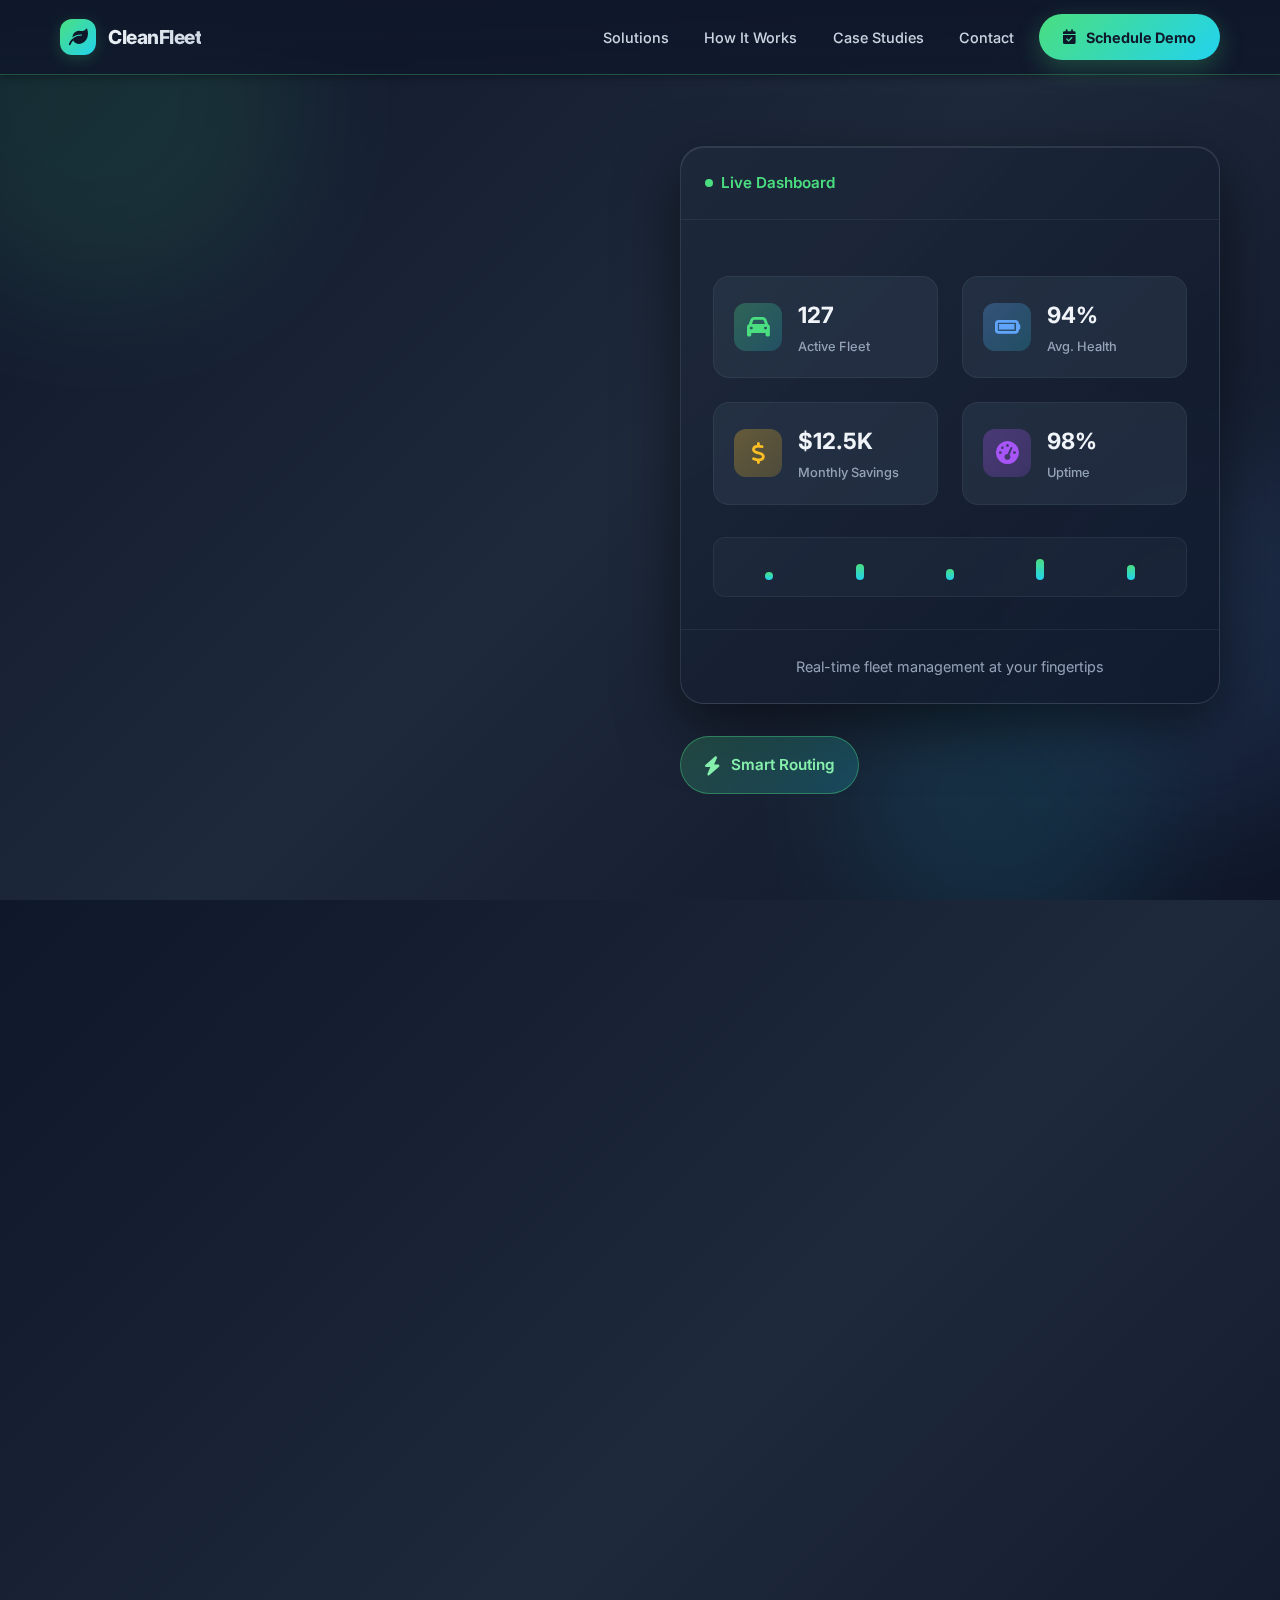
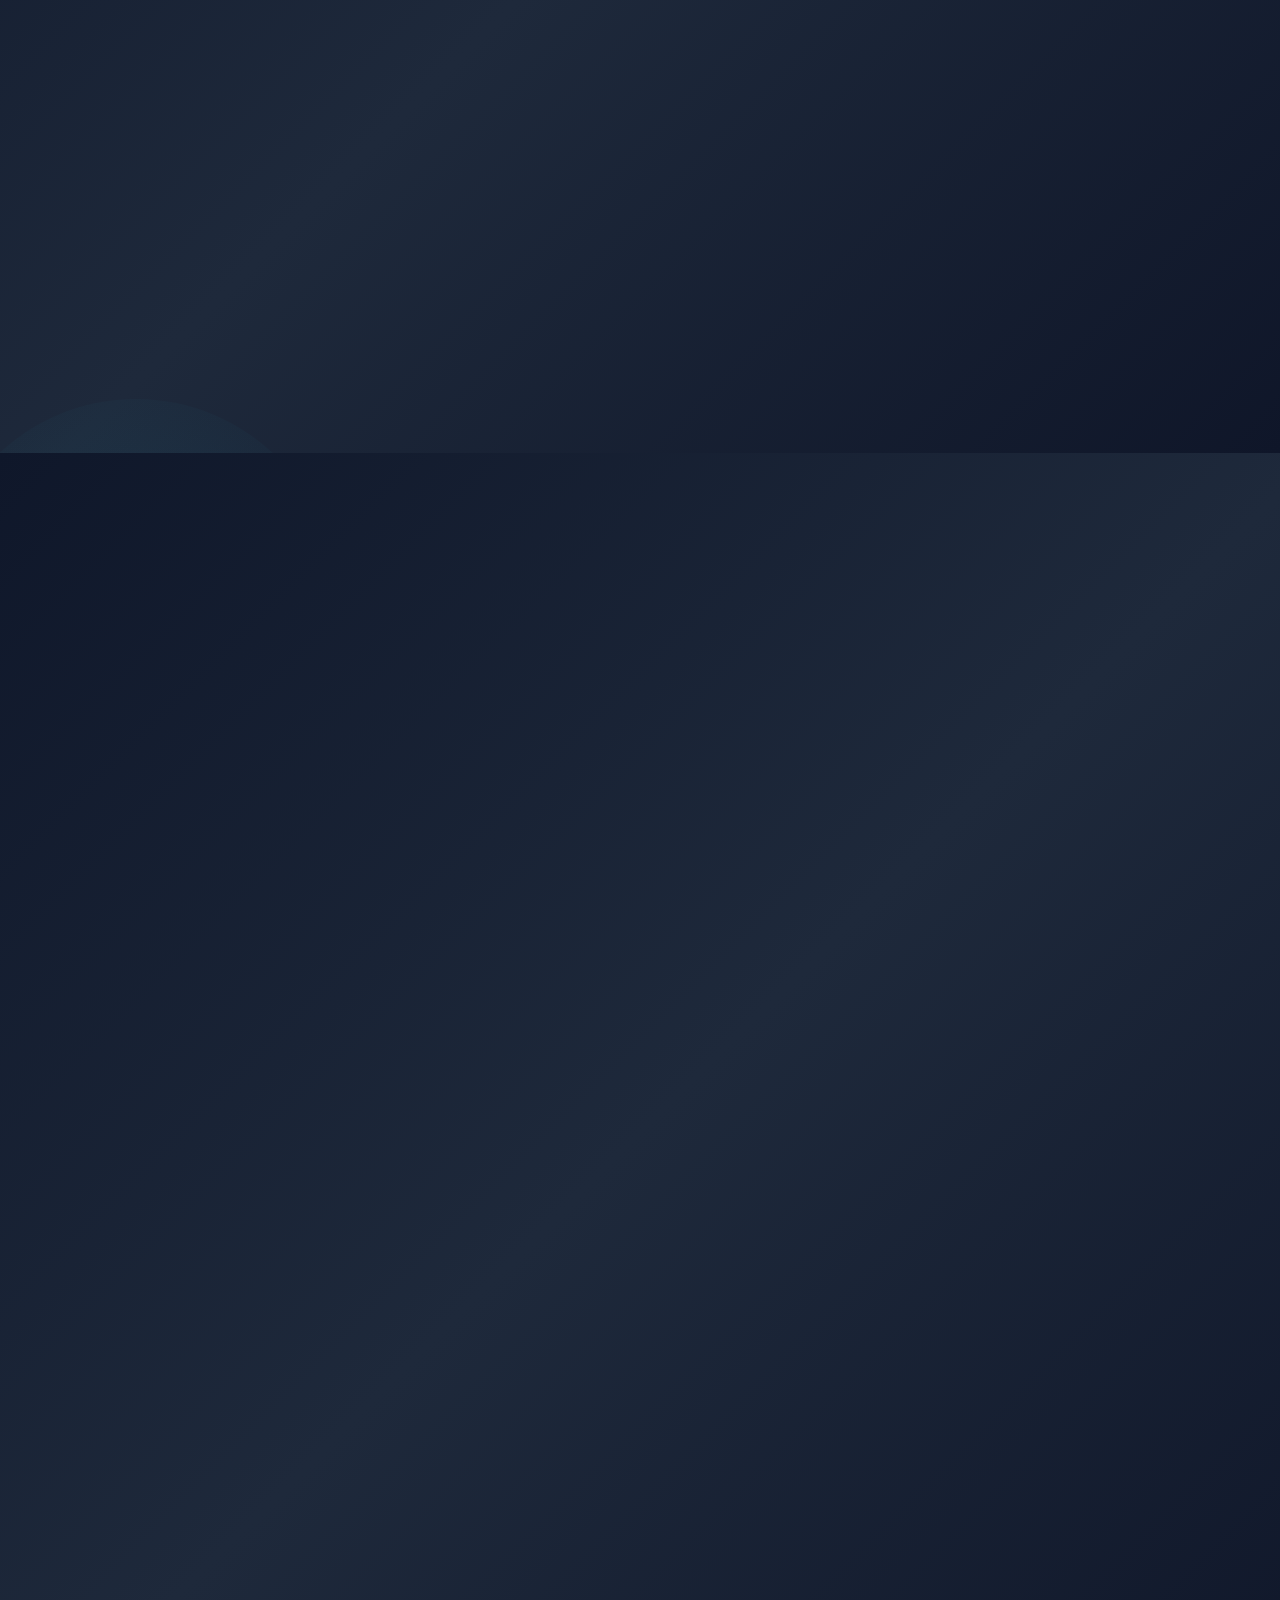
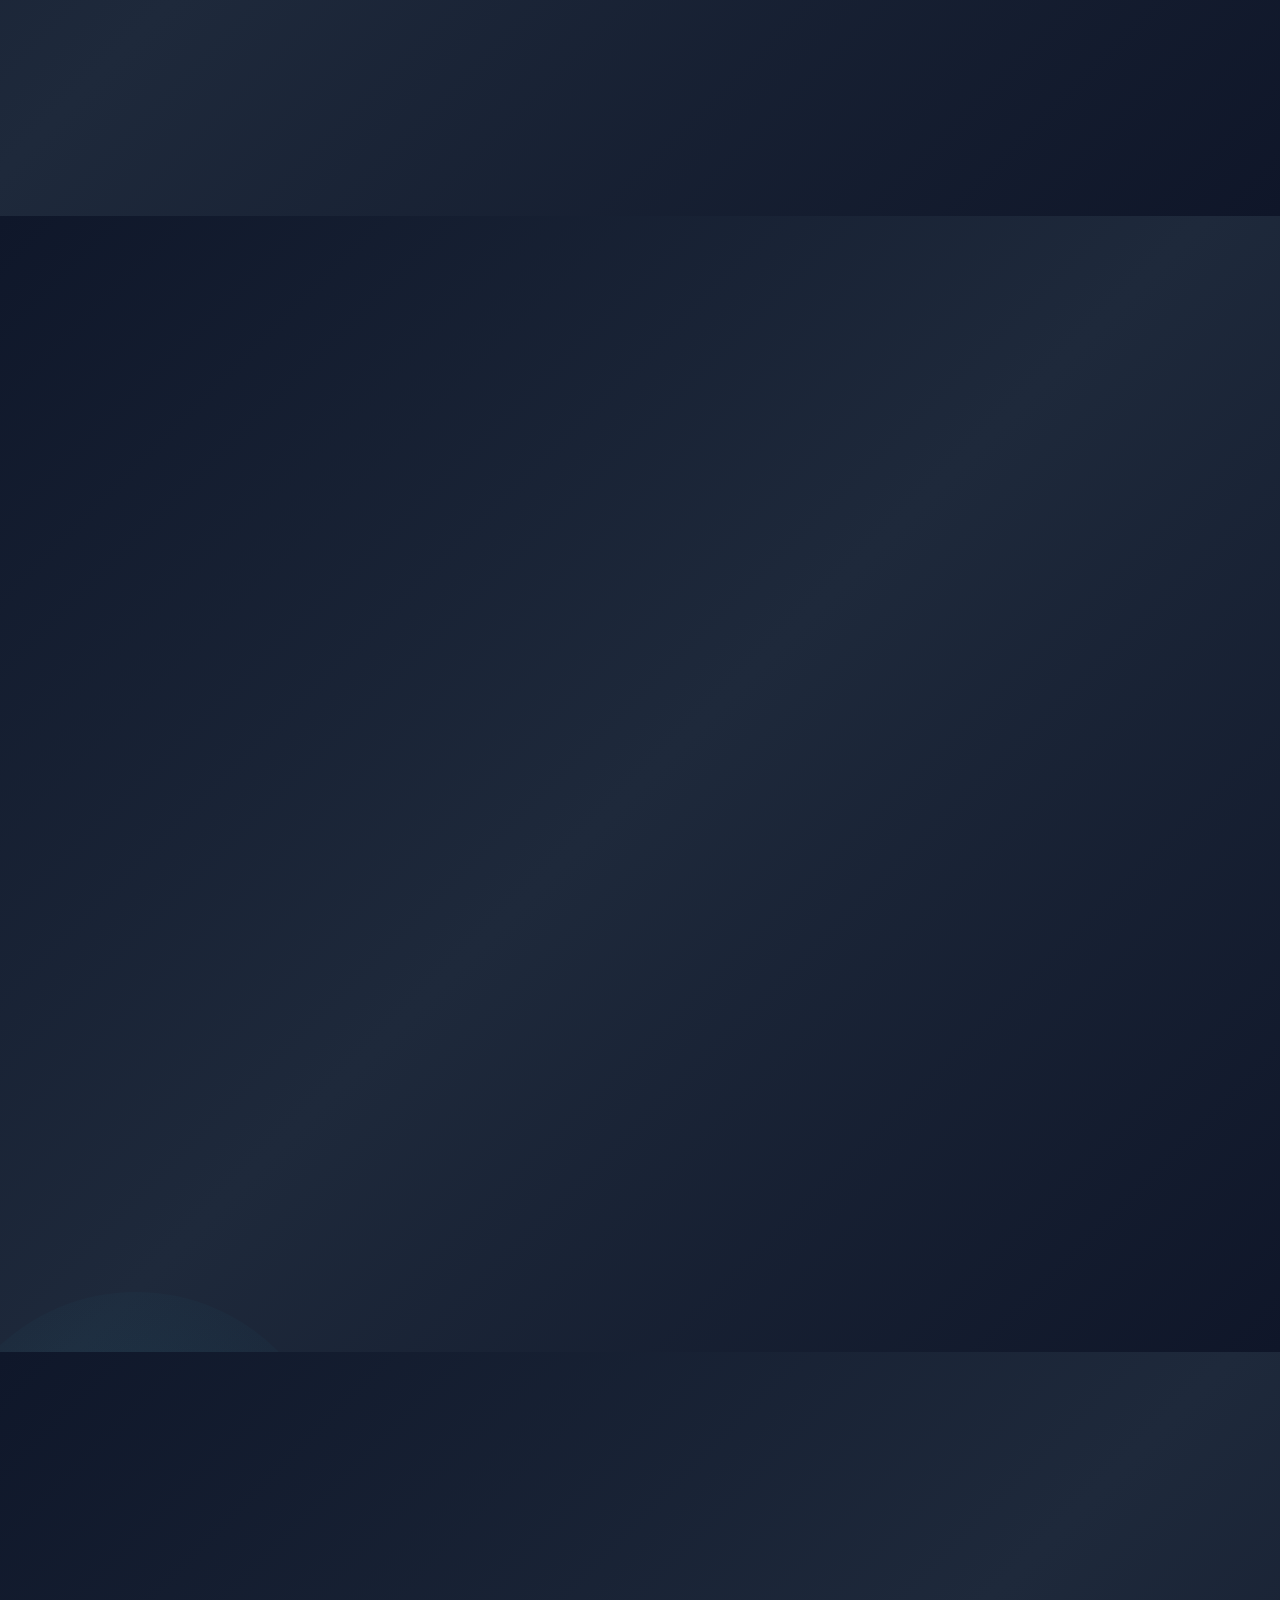
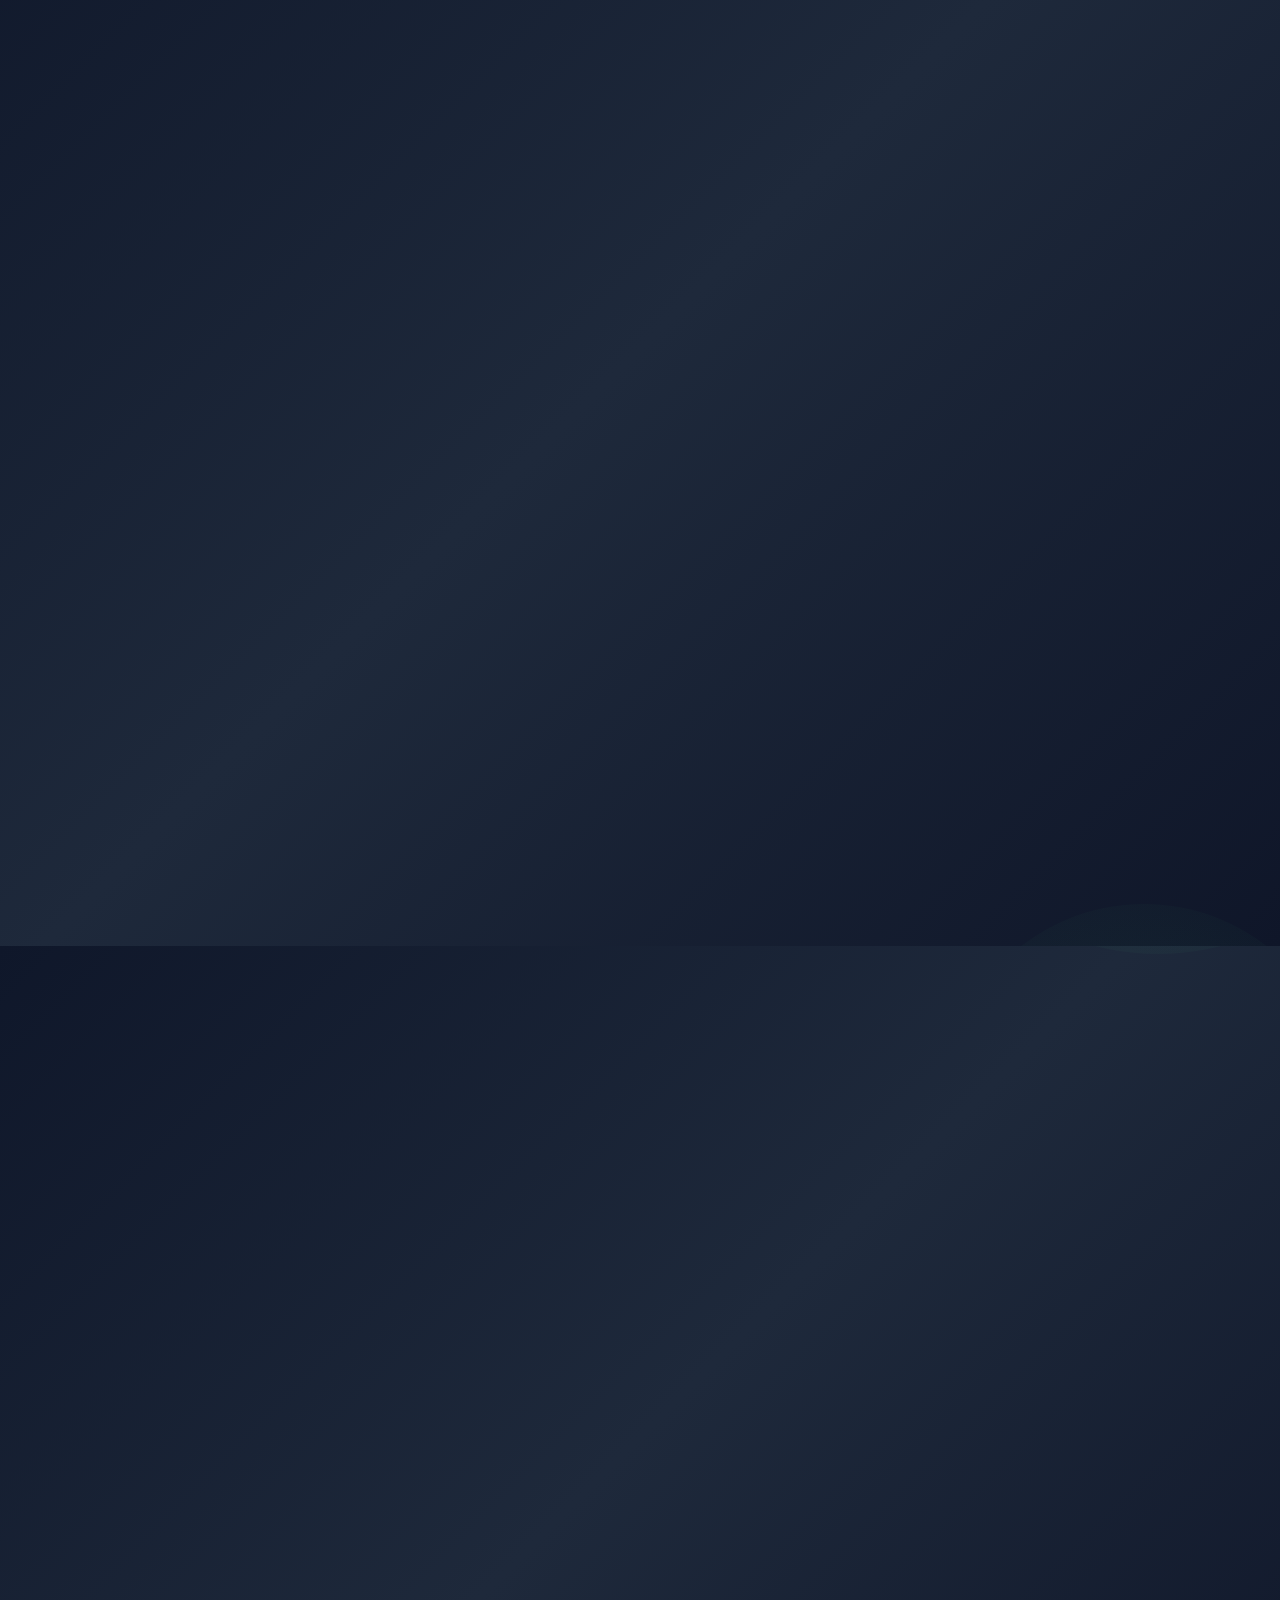
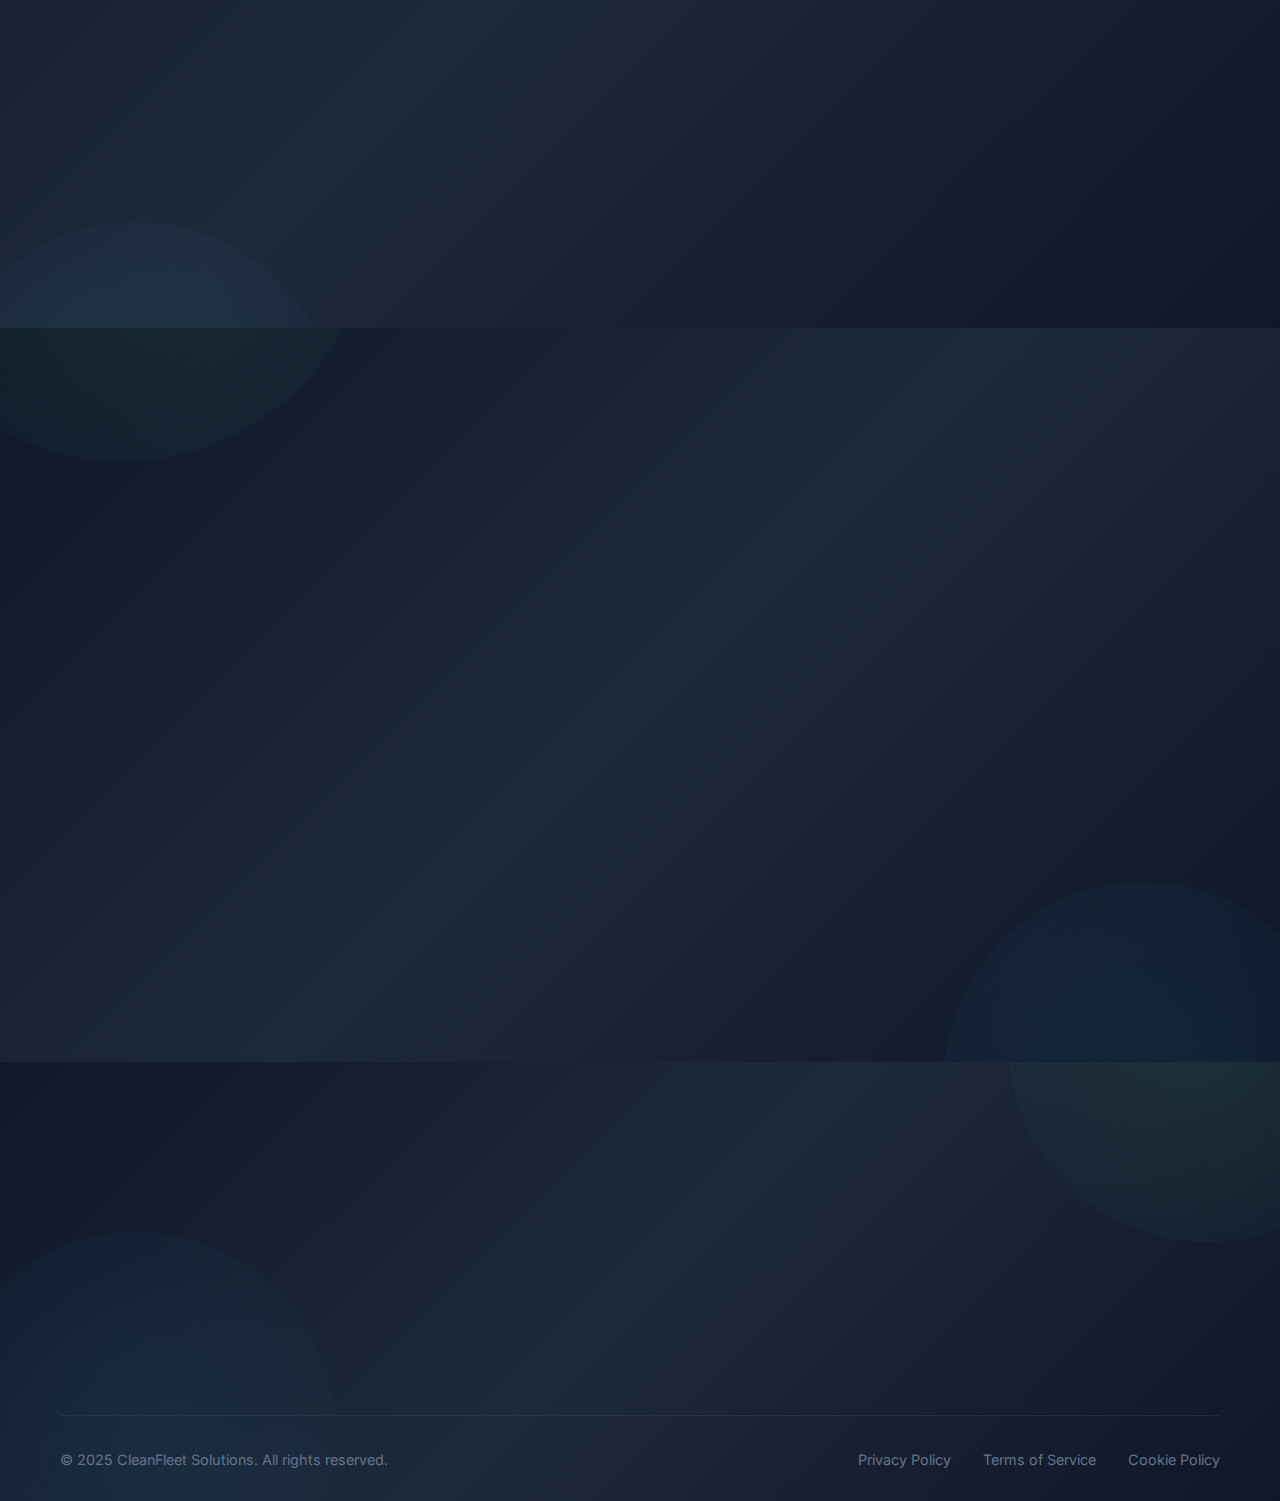
<file: index.html>
<!DOCTYPE html>
<html lang="en">
	<head>
		<meta charset="UTF-8" />
		<meta
			name="viewport"
			content="width=device-width, initial-scale=1.0"
		/>
		<title>
			CleanFleet Solutions - Transform Your Fleet
			with Sustainable Electric Solutions
		</title>
		<meta
			name="description"
			content="CleanFleet Solutions offers comprehensive EV fleet leasing, charging infrastructure, and real-time management solutions. Get your free fleet assessment today."
		/>
		<link
			rel="icon"
			type="image/svg+xml"
			href="favicon.svg"
		/>
		<link
			rel="apple-touch-icon"
			href="favicon.svg"
		/>
		<link
			rel="stylesheet"
			href="styles.css"
		/>
		<link
			href="https://fonts.googleapis.com/css2?family=Inter:wght@300;400;500;600;700&display=swap"
			rel="stylesheet"
		/>
		<link
			rel="stylesheet"
			href="https://cdnjs.cloudflare.com/ajax/libs/font-awesome/6.0.0/css/all.min.css"
		/>
	</head>
	<body>
		<!-- Navigation -->
		<nav
			class="navbar"
			id="navbar"
		>
			<div class="nav-wrapper">
				<div class="nav-container">
					<!-- Logo with gradient text -->
					<a
						href="#"
						class="nav-logo"
						onclick="window.scrollTo({top: 0, behavior: 'smooth'}); return false;"
					>
						<div class="logo-icon">
							<i class="fas fa-leaf"></i>
						</div>
						<span class="logo-text"
							>CleanFleet</span
						>
					</a>
					<!-- Navigation Menu -->
					<div
						class="nav-menu"
						id="nav-menu"
					>
						<a
							href="#solutions"
							class="nav-link"
						>
							<span>Solutions</span>
						</a>
						<a
							href="#how-it-works"
							class="nav-link"
						>
							<span>How It Works</span>
						</a>
						<a
							href="#case-studies"
							class="nav-link"
						>
							<span>Case Studies</span>
						</a>
						<a
							href="#contact"
							class="nav-link"
						>
							<span>Contact</span>
						</a>

						<!-- CTA Button in Menu -->
						<a
							href="#demo"
							class="nav-cta"
						>
							<i
								class="fas fa-calendar-check"
							></i>
							<span>Schedule Demo</span>
						</a>
					</div>

					<!-- Mobile Menu Toggle -->
					<div
						class="nav-toggle"
						id="nav-toggle"
					>
						<span class="bar"></span>
						<span class="bar"></span>
						<span class="bar"></span>
					</div>
				</div>
			</div>

			<!-- Scroll indicator line -->
			<div class="nav-indicator"></div>
		</nav>

		<!-- Hero Section -->
		<section class="hero">
			<!-- Animated background elements -->
			<div class="hero-bg">
				<div class="hero-blob hero-blob-1"></div>
				<div class="hero-blob hero-blob-2"></div>
				<div class="hero-blob hero-blob-3"></div>
			</div>

			<div class="hero-content">
				<div class="hero-text">
					<!-- Trust Badge -->
					<div class="hero-badge">
						<i class="fas fa-check-circle"></i>
						<span
							>Trusted by 500+ Fleet
							Operators</span
						>
					</div>

					<h1 class="hero-headline">
						The Future of Fleet Management
						<span class="highlight"
							>Starts Here</span
						>
					</h1>
					<p class="hero-subheadline">
						Experience the next generation of
						electric fleet solutions. Seamless
						integration, real-time insights, and
						transformative savings in one powerful
						platform.
					</p>

					<div class="hero-ctas">
						<a
							href="#assessment"
							class="cta-primary"
						>
							<span
								>Start Your Fleet
								Transformation</span
							>
							<i class="fas fa-arrow-right"></i>
						</a>
						<a
							href="#demo"
							class="cta-secondary"
						>
							<i class="fas fa-play"></i>
							<span>View Demo</span>
						</a>
					</div>

					<!-- Quick Stats Row -->
					<div class="hero-quick-stats">
						<div class="quick-stat">
							<div class="stat-icon">
								<i class="fas fa-chart-line"></i>
							</div>
							<div>
								<div class="stat-value">40%</div>
								<div class="stat-text">
									Cost Savings
								</div>
							</div>
						</div>
						<div class="quick-stat">
							<div class="stat-icon">
								<i class="fas fa-leaf"></i>
							</div>
							<div>
								<div class="stat-value">85%</div>
								<div class="stat-text">
									Emission Cut
								</div>
							</div>
						</div>
						<div class="quick-stat">
							<div class="stat-icon">
								<i class="fas fa-shield-alt"></i>
							</div>
							<div>
								<div class="stat-value">24/7</div>
								<div class="stat-text">
									Monitoring
								</div>
							</div>
						</div>
					</div>
				</div>

				<!-- Hero Visual - Premium Card -->
				<div class="hero-visual">
					<div class="hero-card premium-card">
						<div class="card-header">
							<div class="card-indicator">
								<span class="pulse-dot"></span>
								Live Dashboard
							</div>
							<i class="fas fa-maximize-2"></i>
						</div>

						<!-- Dashboard Content -->
						<div class="card-content">
							<div class="dashboard-grid">
								<div class="dashboard-item">
									<div class="item-icon fleet">
										<i class="fas fa-car"></i>
									</div>
									<div class="item-text">
										<span class="item-number"
											>127</span
										>
										<span class="item-label"
											>Active Fleet</span
										>
									</div>
								</div>
								<div class="dashboard-item">
									<div class="item-icon battery">
										<i
											class="fas fa-battery-full"
										></i>
									</div>
									<div class="item-text">
										<span class="item-number"
											>94%</span
										>
										<span class="item-label"
											>Avg. Health</span
										>
									</div>
								</div>
								<div class="dashboard-item">
									<div class="item-icon savings">
										<i
											class="fas fa-dollar-sign"
										></i>
									</div>
									<div class="item-text">
										<span class="item-number"
											>$12.5K</span
										>
										<span class="item-label"
											>Monthly Savings</span
										>
									</div>
								</div>
								<div class="dashboard-item">
									<div
										class="item-icon efficiency"
									>
										<i
											class="fas fa-tachometer-alt"
										></i>
									</div>
									<div class="item-text">
										<span class="item-number"
											>98%</span
										>
										<span class="item-label"
											>Uptime</span
										>
									</div>
								</div>
							</div>

							<!-- Chart Preview -->
							<div class="chart-preview">
								<div class="chart-bar"></div>
								<div class="chart-bar"></div>
								<div class="chart-bar"></div>
								<div class="chart-bar"></div>
								<div class="chart-bar"></div>
							</div>
						</div>

						<div class="card-footer">
							<span class="footer-text"
								>Real-time fleet management at
								your fingertips</span
							>
						</div>
					</div>

					<!-- Floating Element -->
					<div class="floating-element">
						<i class="fas fa-bolt"></i>
						<span>Smart Routing</span>
					</div>
				</div>
			</div>
		</section>

		<!-- Solutions Section -->
		<section
			id="solutions"
			class="solutions"
		>
			<div class="container">
				<!-- Section Header -->
				<div class="section-header">
					<div class="header-badge">
						<i class="fas fa-bolt"></i>
						<span>Our Solutions</span>
					</div>
					<h2>Comprehensive Fleet Solutions</h2>
					<p>
						Everything you need for a successful
						EV transition, integrated into one
						powerful platform
					</p>
				</div>

				<!-- Solutions Grid -->
				<div class="solutions-grid">
					<!-- Solution 1: EV Leasing -->
					<div class="solution-card">
						<!-- Card Header with Icon -->
						<div class="card-header">
							<div class="icon-wrapper">
								<i class="fas fa-car-battery"></i>
							</div>
							<div class="card-badge">
								Leasing
							</div>
						</div>

						<!-- Card Content -->
						<h3>EV Leasing</h3>
						<p>
							Flexible leasing options for
							electric vehicles with comprehensive
							maintenance and support packages
							included.
						</p>

						<!-- Features List -->
						<ul class="features-list">
							<li>
								<span class="feature-icon">
									<i class="fas fa-check"></i>
								</span>
								<span
									>Commercial & passenger
									EVs</span
								>
							</li>
							<li>
								<span class="feature-icon">
									<i class="fas fa-check"></i>
								</span>
								<span>Flexible lease terms</span>
							</li>
							<li>
								<span class="feature-icon">
									<i class="fas fa-check"></i>
								</span>
								<span>Maintenance included</span>
							</li>
							<li>
								<span class="feature-icon">
									<i class="fas fa-check"></i>
								</span>
								<span>End-to-end support</span>
							</li>
						</ul>

						<!-- Card Footer with CTA -->
						<a
							href="#contact"
							class="card-link"
							>Learn More
							<i class="fas fa-arrow-right"></i
						></a>
					</div>

					<!-- Solution 2: Charging Infrastructure -->
					<div class="solution-card featured">
						<!-- Card Header with Icon -->
						<div class="card-header">
							<div class="icon-wrapper">
								<i
									class="fas fa-charging-station"
								></i>
							</div>
							<div
								class="card-badge featured-badge"
							>
								Popular
							</div>
						</div>

						<!-- Card Content -->
						<h3>Charging Infrastructure</h3>
						<p>
							Complete charging solutions from
							site assessment to installation and
							ongoing maintenance support.
						</p>

						<!-- Features List -->
						<ul class="features-list">
							<li>
								<span class="feature-icon">
									<i class="fas fa-check"></i>
								</span>
								<span
									>Site assessment &
									planning</span
								>
							</li>
							<li>
								<span class="feature-icon">
									<i class="fas fa-check"></i>
								</span>
								<span
									>Installation &
									commissioning</span
								>
							</li>
							<li>
								<span class="feature-icon">
									<i class="fas fa-check"></i>
								</span>
								<span>24/7 monitoring</span>
							</li>
							<li>
								<span class="feature-icon">
									<i class="fas fa-check"></i>
								</span>
								<span
									>Preventive maintenance</span
								>
							</li>
						</ul>

						<!-- Card Footer with CTA -->
						<a
							href="#contact"
							class="card-link"
							>Learn More
							<i class="fas fa-arrow-right"></i
						></a>
					</div>

					<!-- Solution 3: Fleet Management -->
					<div class="solution-card">
						<!-- Card Header with Icon -->
						<div class="card-header">
							<div class="icon-wrapper">
								<i class="fas fa-chart-line"></i>
							</div>
							<div class="card-badge">
								Management
							</div>
						</div>

						<!-- Card Content -->
						<h3>Fleet Management</h3>
						<p>
							Real-time monitoring and analytics
							to optimize your fleet's performance
							and maximize efficiency.
						</p>

						<!-- Features List -->
						<ul class="features-list">
							<li>
								<span class="feature-icon">
									<i class="fas fa-check"></i>
								</span>
								<span
									>Real-time vehicle
									tracking</span
								>
							</li>
							<li>
								<span class="feature-icon">
									<i class="fas fa-check"></i>
								</span>
								<span
									>Battery health monitoring</span
								>
							</li>
							<li>
								<span class="feature-icon">
									<i class="fas fa-check"></i>
								</span>
								<span>Cost optimization</span>
							</li>
							<li>
								<span class="feature-icon">
									<i class="fas fa-check"></i>
								</span>
								<span>Predictive analytics</span>
							</li>
						</ul>

						<!-- Card Footer with CTA -->
						<a
							href="#contact"
							class="card-link"
							>Learn More
							<i class="fas fa-arrow-right"></i
						></a>
					</div>
				</div>
			</div>
		</section>

		<!-- How It Works Section -->
		<section
			id="how-it-works"
			class="how-it-works"
		>
			<div class="container">
				<div class="section-header">
					<div class="header-badge">
						<i class="fas fa-cog"></i
						><span>Our Process</span>
					</div>
					<h2>How It Works</h2>
					<p>
						Simple, streamlined process to
						electrify your fleet
					</p>
				</div>
				<div class="process-steps">
					<div class="step-item">
						<div class="step-card">
							<div class="step-number">
								<i
									class="fas fa-clipboard-check"
								></i>
							</div>
							<h3>Fleet Assessment</h3>
							<p>
								We analyze your current fleet,
								routes, and operational
								requirements to create a
								customized electrification plan.
							</p>
							<ul class="step-features">
								<li>
									<span class="check-icon"
										><i
											class="fas fa-check"
										></i></span
									>Route analysis
								</li>
								<li>
									<span class="check-icon"
										><i
											class="fas fa-check"
										></i></span
									>Cost evaluation
								</li>
								<li>
									<span class="check-icon"
										><i
											class="fas fa-check"
										></i></span
									>Custom roadmap
								</li>
							</ul>
						</div>
					</div>
					<div class="step-item">
						<div class="step-card">
							<div class="step-number">
								<i
									class="fas fa-charging-station"
								></i>
							</div>
							<h3>Infrastructure Planning</h3>
							<p>
								Design and install charging
								infrastructure optimized for your
								locations and usage patterns.
							</p>
							<ul class="step-features">
								<li>
									<span class="check-icon"
										><i
											class="fas fa-check"
										></i></span
									>Site assessment
								</li>
								<li>
									<span class="check-icon"
										><i
											class="fas fa-check"
										></i></span
									>Charger installation
								</li>
								<li>
									<span class="check-icon"
										><i
											class="fas fa-check"
										></i></span
									>Grid integration
								</li>
							</ul>
						</div>
					</div>
					<div class="step-item">
						<div class="step-card">
							<div class="step-number">
								<i class="fas fa-shuttle-van"></i>
							</div>
							<h3>Vehicle Deployment</h3>
							<p>
								Seamless transition with vehicle
								delivery, driver training, and
								system integration.
							</p>
							<ul class="step-features">
								<li>
									<span class="check-icon"
										><i
											class="fas fa-check"
										></i></span
									>Vehicle delivery
								</li>
								<li>
									<span class="check-icon"
										><i
											class="fas fa-check"
										></i></span
									>Driver training
								</li>
								<li>
									<span class="check-icon"
										><i
											class="fas fa-check"
										></i></span
									>System setup
								</li>
							</ul>
						</div>
					</div>
					<div class="step-item">
						<div class="step-card">
							<div class="step-number">
								<i class="fas fa-chart-line"></i>
							</div>
							<h3>Ongoing Management</h3>
							<p>
								Continuous monitoring,
								optimization, and support to
								maximize your fleet's performance.
							</p>
							<ul class="step-features">
								<li>
									<span class="check-icon"
										><i
											class="fas fa-check"
										></i></span
									>24/7 monitoring
								</li>
								<li>
									<span class="check-icon"
										><i
											class="fas fa-check"
										></i></span
									>Performance reports
								</li>
								<li>
									<span class="check-icon"
										><i
											class="fas fa-check"
										></i></span
									>Dedicated support
								</li>
							</ul>
						</div>
					</div>
				</div>
			</div>
		</section>

		<!-- ROI Calculator Section -->
		<section class="roi-calculator">
			<div class="container">
				<div class="calculator-wrapper">
					<div class="calculator-header">
						<div class="header-badge">
							<i class="fas fa-calculator"></i
							><span>Savings Calculator</span>
						</div>
						<h2>
							Calculate Your Fleet Electrification
							Savings
						</h2>
						<p>
							See how much you could save by
							switching to electric vehicles
						</p>
					</div>
					<div class="calculator-content">
						<div class="calculator-inputs">
							<div class="input-group">
								<label for="fleet-size"
									>Fleet Size</label
								>
								<div class="input-wrapper">
									<input
										type="number"
										id="fleet-size"
										placeholder="Enter number of vehicles"
										min="1"
										max="1000"
									/>
									<span class="input-icon"
										><i class="fas fa-car"></i
									></span>
								</div>
							</div>
							<div class="input-group">
								<label for="miles-per-month"
									>Miles per Month (per
									vehicle)</label
								>
								<div class="input-wrapper">
									<input
										type="number"
										id="miles-per-month"
										placeholder="Enter monthly miles"
										min="100"
										max="10000"
									/>
									<span class="input-icon"
										><i class="fas fa-road"></i
									></span>
								</div>
							</div>
							<div class="input-group">
								<label for="fuel-cost"
									>Current Fuel Cost per
									Gallon</label
								>
								<div class="input-wrapper">
									<input
										type="number"
										id="fuel-cost"
										placeholder="Enter fuel cost"
										step="0.01"
										min="1"
										max="10"
									/>
									<span class="input-icon"
										>$</span
									>
								</div>
							</div>
							<div class="input-group">
								<label for="vehicle-mpg"
									>Average Vehicle MPG</label
								>
								<div class="input-wrapper">
									<input
										type="number"
										id="vehicle-mpg"
										placeholder="Enter MPG"
										min="5"
										max="50"
									/>
									<span class="input-icon"
										><i
											class="fas fa-tachometer-alt"
										></i
									></span>
								</div>
							</div>
						</div>
						<div class="calculator-results">
							<div class="result-card">
								<div class="result-icon">
									<i
										class="fas fa-calendar-alt"
									></i>
								</div>
								<h3>Monthly Savings</h3>
								<div
									class="result-value"
									id="monthly-savings"
								>
									$0
								</div>
							</div>
							<div class="result-card">
								<div class="result-icon">
									<i
										class="fas fa-chart-line"
									></i>
								</div>
								<h3>Annual Savings</h3>
								<div
									class="result-value"
									id="annual-savings"
								>
									$0
								</div>
							</div>
							<div class="result-card">
								<div class="result-icon">
									<i class="fas fa-leaf"></i>
								</div>
								<h3>CO2 Reduction</h3>
								<div
									class="result-value"
									id="co2-reduction"
								>
									0 tons/year
								</div>
							</div>
						</div>
					</div>
				</div>
			</div>
		</section>

		<!-- Case Studies Section -->
		<section
			id="case-studies"
			class="case-studies"
		>
			<div class="container">
				<div class="section-header">
					<div class="header-badge">
						<i class="fas fa-star"></i
						><span>Success Stories</span>
					</div>
					<h2>See Our Impact</h2>
					<p>
						Leading companies have transformed
						their fleets with CleanFleet Solutions
					</p>
				</div>
				<div class="case-studies-grid">
					<div class="case-study">
						<div class="case-study-header">
							<div class="case-study-icon">
								<i class="fas fa-truck"></i>
							</div>
							<h3>Metro Logistics</h3>
						</div>
						<div class="case-study-content">
							<p class="case-study-description">
								Reduced operational costs by 45%
								while eliminating 90% of fleet
								emissions across 200 delivery
								vehicles.
							</p>
							<div class="case-study-metrics">
								<div class="metric">
									<span class="metric-value"
										>45%</span
									>
									<span class="metric-label"
										>Cost Reduction</span
									>
								</div>
								<div class="metric">
									<span class="metric-value"
										>90%</span
									>
									<span class="metric-label"
										>Emission Reduction</span
									>
								</div>
							</div>
							<blockquote>
								"CleanFleet Solutions made our EV
								transition seamless. The ROI
								exceeded our expectations."
								<cite
									>Sarah Johnson, Fleet
									Manager</cite
								>
							</blockquote>
						</div>
					</div>
					<div class="case-study">
						<div class="case-study-header">
							<div class="case-study-icon">
								<i class="fas fa-bus"></i>
							</div>
							<h3>City Transit Authority</h3>
						</div>
						<div class="case-study-content">
							<p class="case-study-description">
								Electrified 150 buses with
								comprehensive charging
								infrastructure and real-time fleet
								management.
							</p>
							<div class="case-study-metrics">
								<div class="metric">
									<span class="metric-value"
										>150</span
									>
									<span class="metric-label"
										>Electric Buses</span
									>
								</div>
								<div class="metric">
									<span class="metric-value"
										>99.8%</span
									>
									<span class="metric-label"
										>Uptime</span
									>
								</div>
							</div>
							<blockquote>
								"The platform's analytics help us
								optimize routes and reduce energy
								consumption daily."
								<cite
									>Michael Chen, Operations
									Director</cite
								>
							</blockquote>
						</div>
					</div>
					<div class="case-study">
						<div class="case-study-header">
							<div class="case-study-icon">
								<i
									class="fas fa-shipping-fast"
								></i>
							</div>
							<h3>Express Delivery Co</h3>
						</div>
						<div class="case-study-content">
							<p class="case-study-description">
								Achieved carbon neutrality while
								improving delivery efficiency with
								smart routing and charging
								optimization.
							</p>
							<div class="case-study-metrics">
								<div class="metric">
									<span class="metric-value"
										>100%</span
									>
									<span class="metric-label"
										>Carbon Neutral</span
									>
								</div>
								<div class="metric">
									<span class="metric-value"
										>25%</span
									>
									<span class="metric-label"
										>Faster Deliveries</span
									>
								</div>
							</div>
							<blockquote>
								"Our customers love our green
								delivery promise, and our bottom
								line loves the savings."
								<cite>Lisa Rodriguez, CEO</cite>
							</blockquote>
						</div>
					</div>
				</div>
			</div>
		</section>

		<!-- Assessment Form Section -->
		<section
			id="assessment"
			class="assessment-form"
		>
			<div class="container">
				<div class="form-wrapper">
					<div class="form-header">
						<div class="header-badge">
							<i class="fas fa-file-contract"></i
							><span>Free Assessment</span>
						</div>
						<h2>
							Get Your Free Fleet Assessment
						</h2>
						<p>
							Discover how much your business
							could save with electric fleet
							solutions
						</p>
					</div>
					<form
						class="assessment-form-content"
						id="assessment-form"
					>
						<div class="form-row">
							<div class="form-group">
								<label for="company-name"
									>Company Name *</label
								>
								<div class="input-wrapper">
									<input
										type="text"
										id="company-name"
										name="company-name"
										placeholder="Enter company name"
										required
									/>
									<span class="input-icon"
										><i
											class="fas fa-building"
										></i
									></span>
								</div>
							</div>
							<div class="form-group">
								<label for="contact-name"
									>Your Name *</label
								>
								<div class="input-wrapper">
									<input
										type="text"
										id="contact-name"
										name="contact-name"
										placeholder="Enter your name"
										required
									/>
									<span class="input-icon"
										><i class="fas fa-user"></i
									></span>
								</div>
							</div>
						</div>
						<div class="form-row">
							<div class="form-group">
								<label for="email"
									>Email Address *</label
								>
								<div class="input-wrapper">
									<input
										type="email"
										id="email"
										name="email"
										placeholder="Enter email address"
										required
									/>
									<span class="input-icon"
										><i
											class="fas fa-envelope"
										></i
									></span>
								</div>
							</div>
							<div class="form-group">
								<label for="phone"
									>Phone Number</label
								>
								<div class="input-wrapper">
									<input
										type="tel"
										id="phone"
										name="phone"
										placeholder="Enter phone number"
									/>
									<span class="input-icon"
										><i class="fas fa-phone"></i
									></span>
								</div>
							</div>
						</div>
						<div class="form-row">
							<div class="form-group">
								<label for="fleet-size-form"
									>Current Fleet Size *</label
								>
								<div class="select-wrapper">
									<select
										id="fleet-size-form"
										name="fleet-size"
										required
									>
										<option value="">
											Select fleet size
										</option>
										<option value="1-10">
											1-10 vehicles
										</option>
										<option value="11-50">
											11-50 vehicles
										</option>
										<option value="51-100">
											51-100 vehicles
										</option>
										<option value="101-500">
											101-500 vehicles
										</option>
										<option value="500+">
											500+ vehicles
										</option>
									</select>
									<span class="select-icon"
										><i
											class="fas fa-chevron-down"
										></i
									></span>
								</div>
							</div>
							<div class="form-group">
								<label for="timeline"
									>Electrification Timeline</label
								>
								<div class="select-wrapper">
									<select
										id="timeline"
										name="timeline"
									>
										<option value="">
											Select timeline
										</option>
										<option value="immediate">
											Within 3 months
										</option>
										<option value="short">
											3-6 months
										</option>
										<option value="medium">
											6-12 months
										</option>
										<option value="long">
											12+ months
										</option>
									</select>
									<span class="select-icon"
										><i
											class="fas fa-chevron-down"
										></i
									></span>
								</div>
							</div>
						</div>
						<button
							type="submit"
							class="form-submit"
						>
							<i class="fas fa-arrow-right"></i>
							Get Free Assessment
						</button>
					</form>
				</div>
			</div>
		</section>

		<!-- Demo Section -->
		<section
			id="demo"
			class="demo-section"
		>
			<div class="container">
				<div class="demo-wrapper">
					<div class="demo-icon">
						<i class="fas fa-play"></i>
					</div>
					<div class="demo-content">
						<div class="demo-badge">
							<i class="fas fa-video"></i
							><span>Live Demo</span>
						</div>
						<h2>
							See CleanFleet Solutions in Action
						</h2>
						<p>
							Schedule a personalized demo to
							explore our platform and discover
							how we can transform your fleet
							operations.
						</p>
						<div class="demo-features">
							<div class="demo-feature">
								<i class="fas fa-check"></i>
								<span
									>Real-time Fleet Tracking</span
								>
							</div>
							<div class="demo-feature">
								<i class="fas fa-check"></i>
								<span>Advanced Analytics</span>
							</div>
							<div class="demo-feature">
								<i class="fas fa-check"></i>
								<span
									>Predictive Maintenance</span
								>
							</div>
						</div>
						<a
							href="#contact"
							class="cta-primary"
						>
							<i
								class="fas fa-calendar-check"
							></i>
							Schedule Your Demo
						</a>
					</div>
				</div>
			</div>
		</section>

		<!-- Footer -->
		<footer
			id="contact"
			class="footer"
		>
			<div class="container">
				<div class="footer-top">
					<div class="footer-section footer-main">
						<div class="footer-logo">
							<div class="logo-circle">
								<i class="fas fa-leaf"></i>
							</div>
							<div>
								<span>CleanFleet Solutions</span>
								<p class="logo-subtitle">
									Transform Your Fleet
								</p>
							</div>
						</div>
						<p class="footer-description">
							Transforming transportation with
							sustainable electric fleet
							solutions.
						</p>
						<div class="footer-cta">
							<a
								href="#"
								class="cta-secondary"
							>
								<i class="fas fa-download"></i>
								Download Our Sustainability Report
							</a>
						</div>
					</div>
					<div class="footer-section">
						<h4>
							<i class="fas fa-bolt"></i>
							Solutions
						</h4>
						<ul>
							<li>
								<a href="#solutions"
									>EV Leasing</a
								>
							</li>
							<li>
								<a href="#solutions"
									>Charging Infrastructure</a
								>
							</li>
							<li>
								<a href="#solutions"
									>Fleet Management</a
								>
							</li>
							<li>
								<a href="#case-studies"
									>Case Studies</a
								>
							</li>
						</ul>
					</div>
					<div class="footer-section">
						<h4>
							<i class="fas fa-cog"></i> Company
						</h4>
						<ul>
							<li>
								<a href="#how-it-works"
									>How It Works</a
								>
							</li>
							<li>
								<a href="#assessment"
									>Free Assessment</a
								>
							</li>
							<li>
								<a href="#demo">Schedule Demo</a>
							</li>
							<li><a href="#">About Us</a></li>
						</ul>
					</div>
					<div class="footer-section">
						<h4>
							<i class="fas fa-envelope"></i>
							Contact
						</h4>
						<div class="contact-info">
							<p>
								<i class="fas fa-envelope"></i>
								<span>info@example.com</span>
							</p>
							<p>
								<i class="fas fa-phone"></i>
								<span>1-800-CLEAN-EV</span>
							</p>
							<p>
								<i
									class="fas fa-map-marker-alt"
								></i>
								<span>San Francisco, CA</span>
							</p>
						</div>
						<div class="social-links">
							<a
								href="#"
								title="LinkedIn"
								><i class="fab fa-linkedin"></i
							></a>
							<a
								href="#"
								title="X"
								><svg
									class="x-icon"
									width="1em"
									height="1em"
									viewBox="0 0 24 24"
									fill="currentColor"
								>
									<path
										d="M18.244 2.25h3.308l-7.227 8.26 8.502 11.24h-6.657l-5.207-6.807-5.966 6.807H2.423l7.723-8.835L1.029 2.25h6.826l4.713 6.231 5.906-6.231zm-1.161 17.52h1.833L7.084 4.126H5.117z"
									/></svg
							></a>
							<a
								href="#"
								title="Facebook"
								><i class="fab fa-facebook"></i
							></a>
						</div>
					</div>
				</div>
				<div class="footer-bottom">
					<p>
						&copy; 2025 CleanFleet Solutions. All
						rights reserved.
					</p>
					<div class="footer-links">
						<a href="#">Privacy Policy</a>
						<a href="#">Terms of Service</a>
						<a href="#">Cookie Policy</a>
					</div>
				</div>
			</div>
		</footer>

		<!-- Video Modal -->
		<div
			id="video-modal"
			class="video-modal"
		>
			<div class="video-modal-content">
				<span class="video-modal-close"
					>&times;</span
				>
				<div class="video-container"></div>
			</div>
		</div>

		<script src="script.js"></script>
	</body>
</html>
</file>
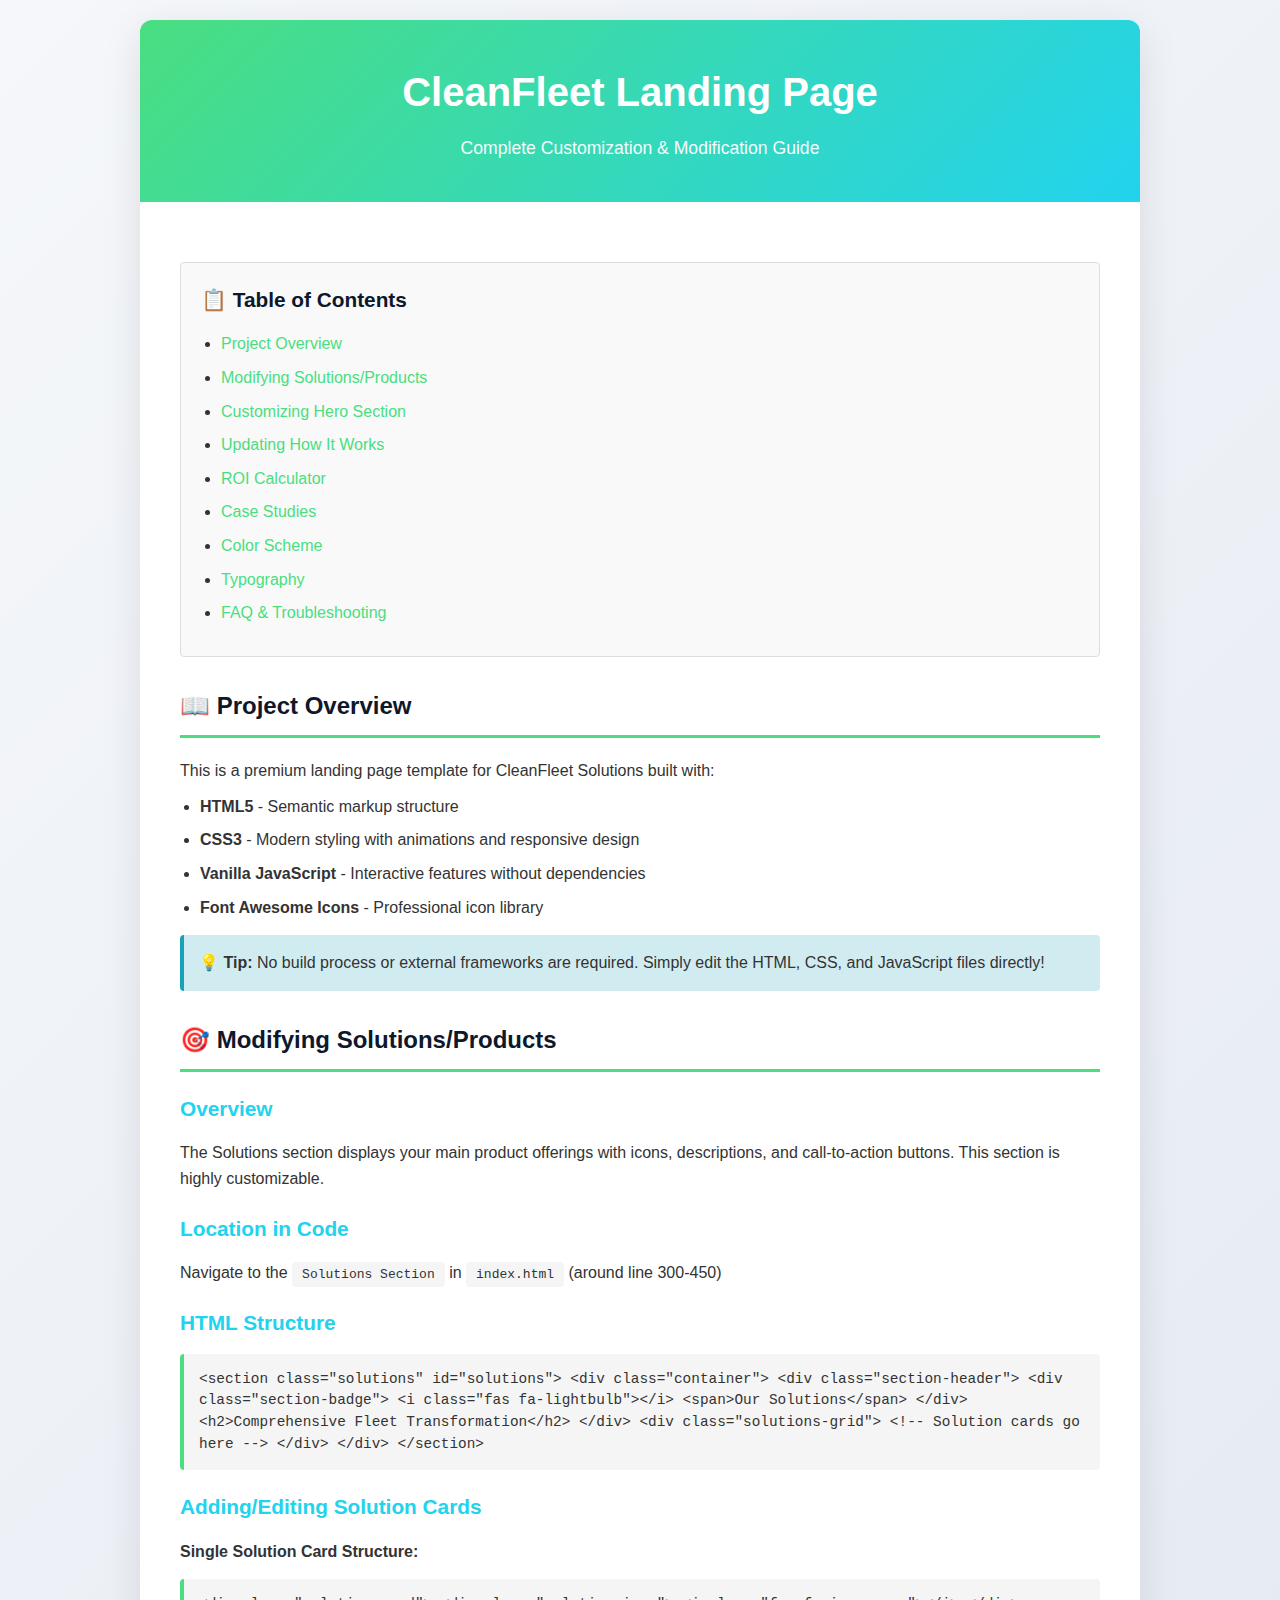
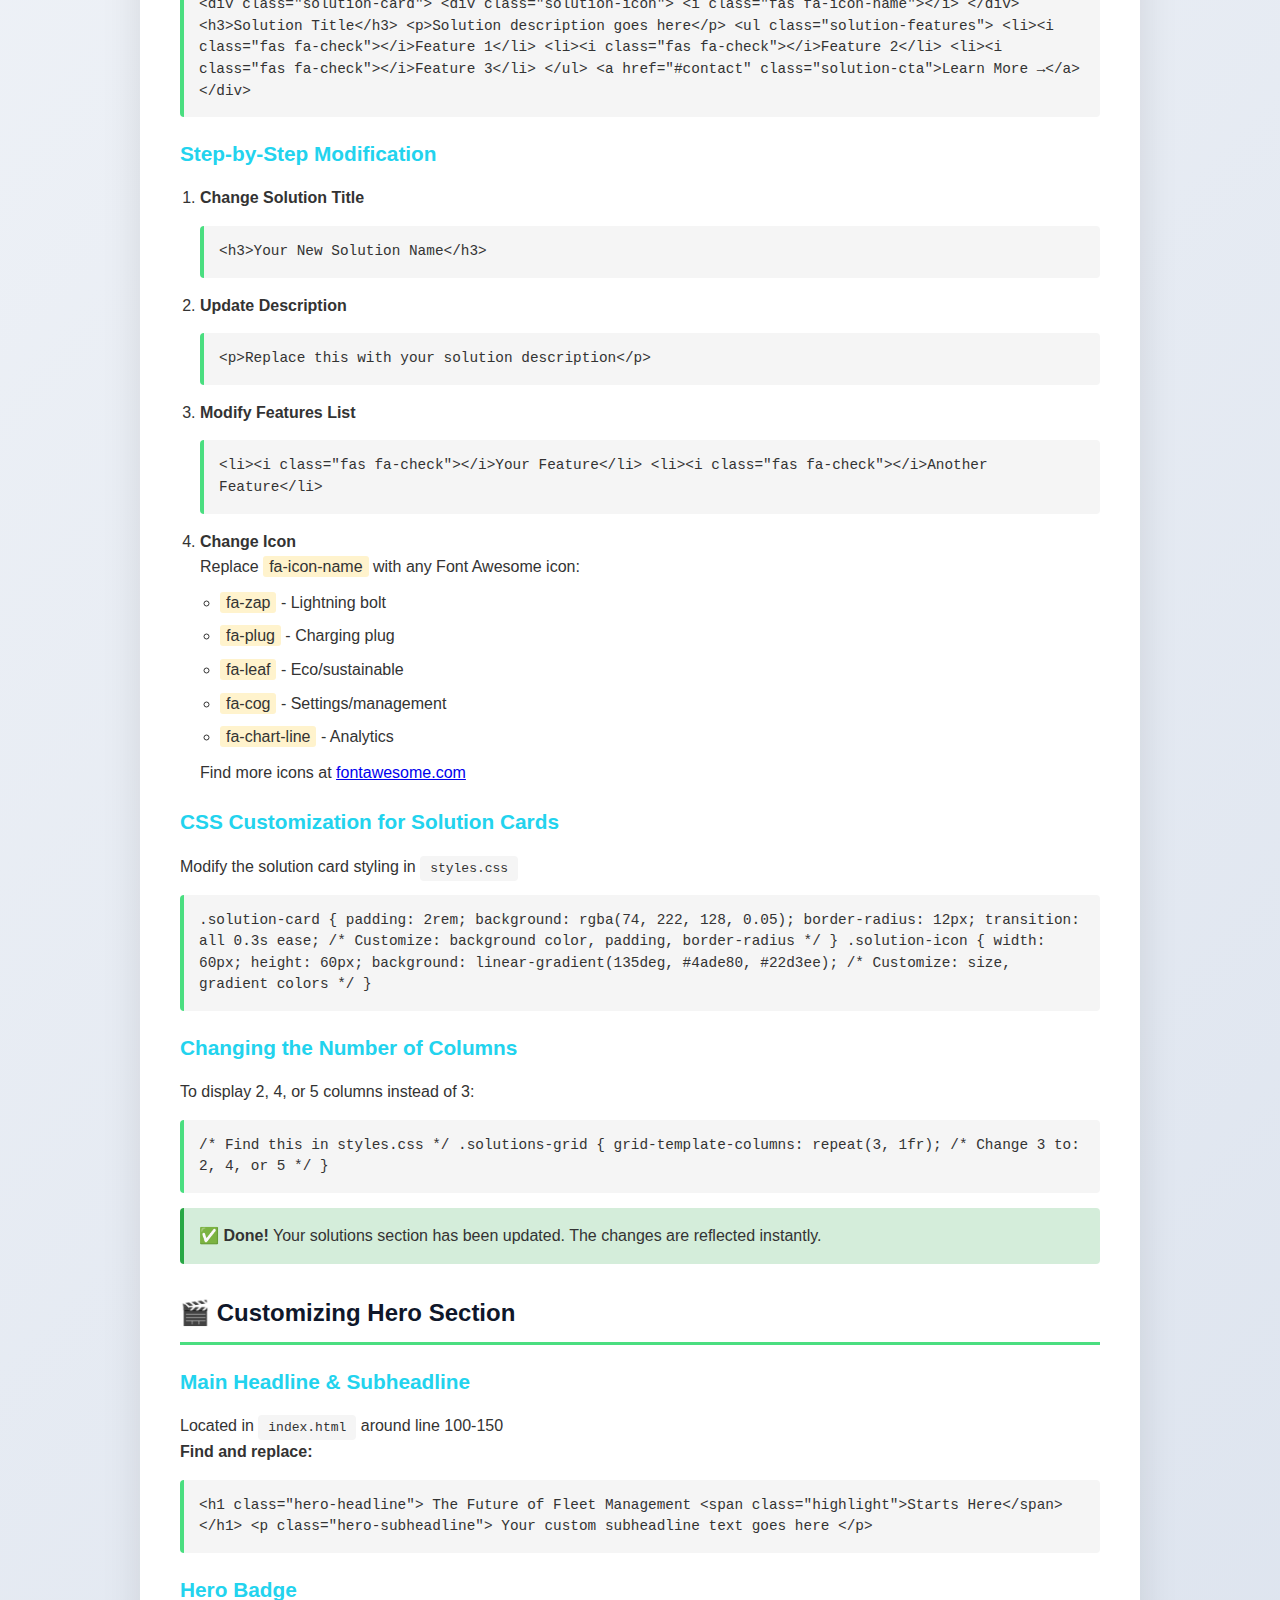
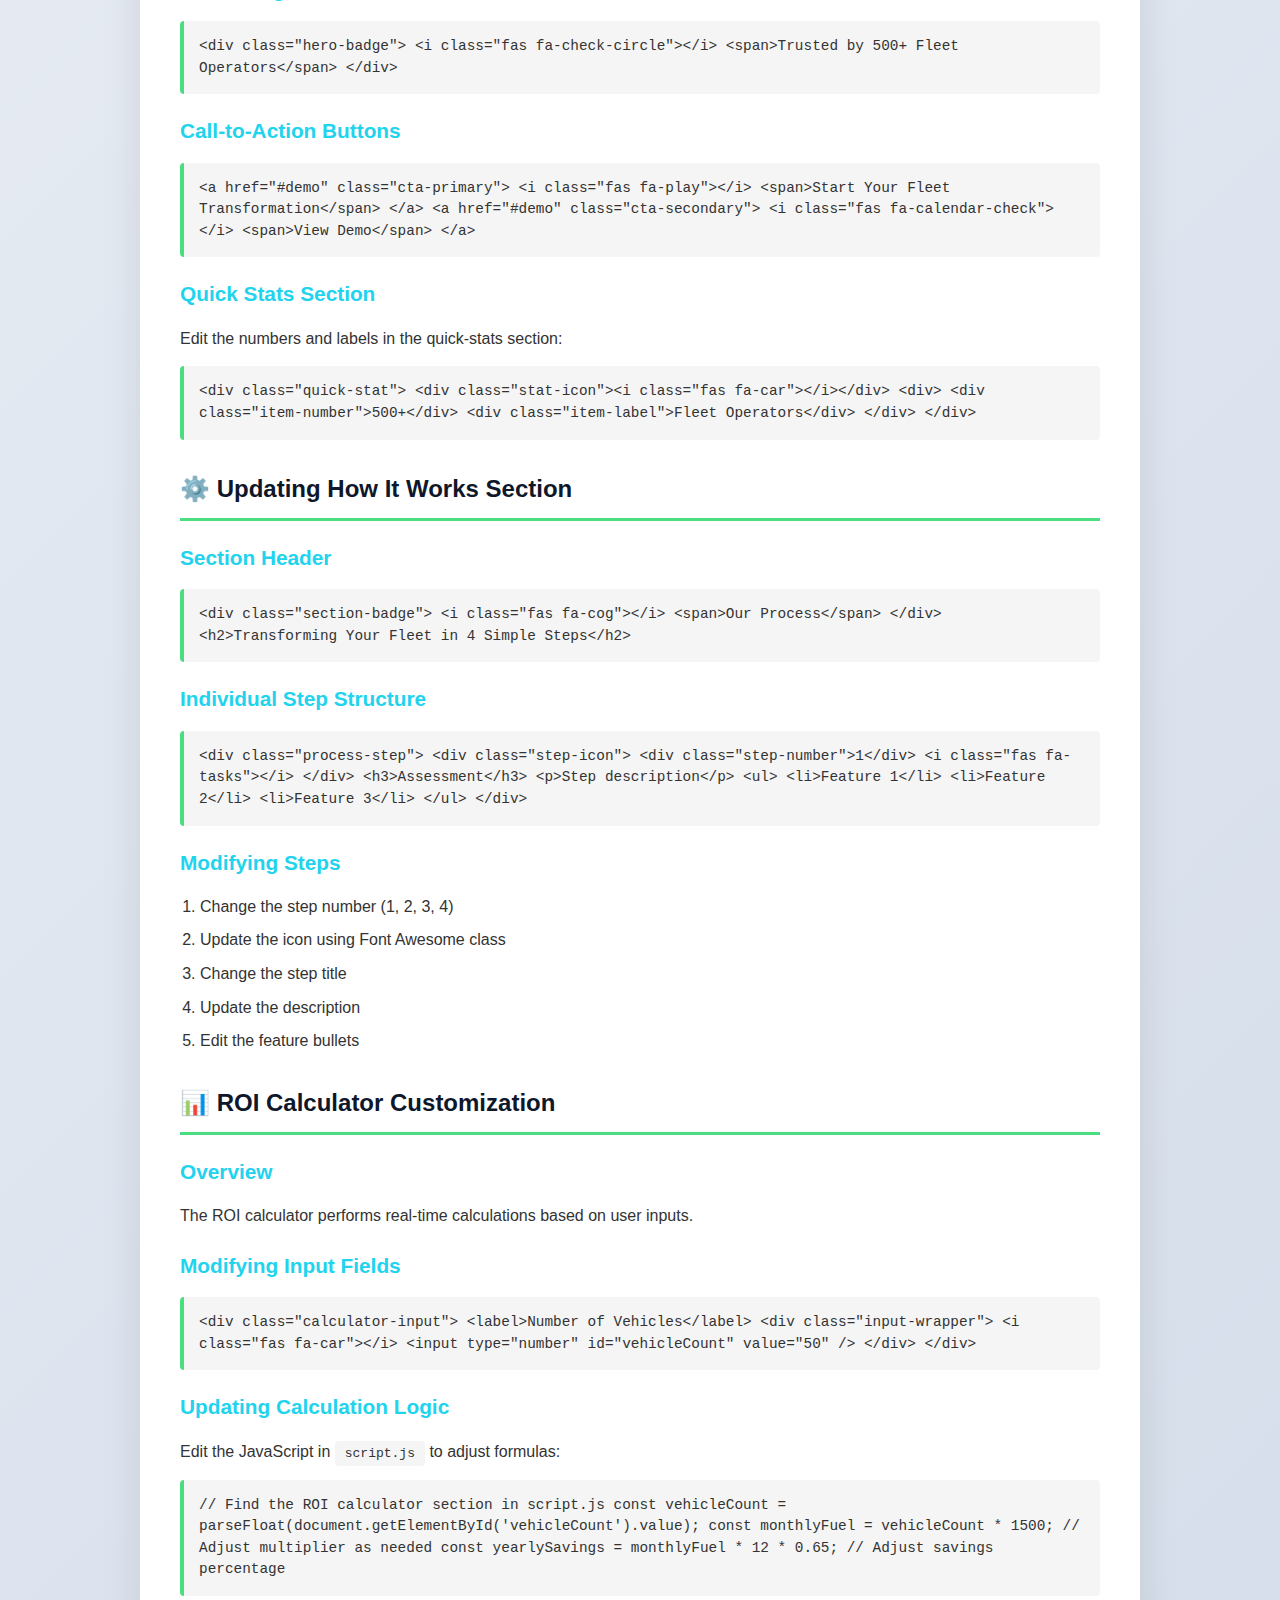
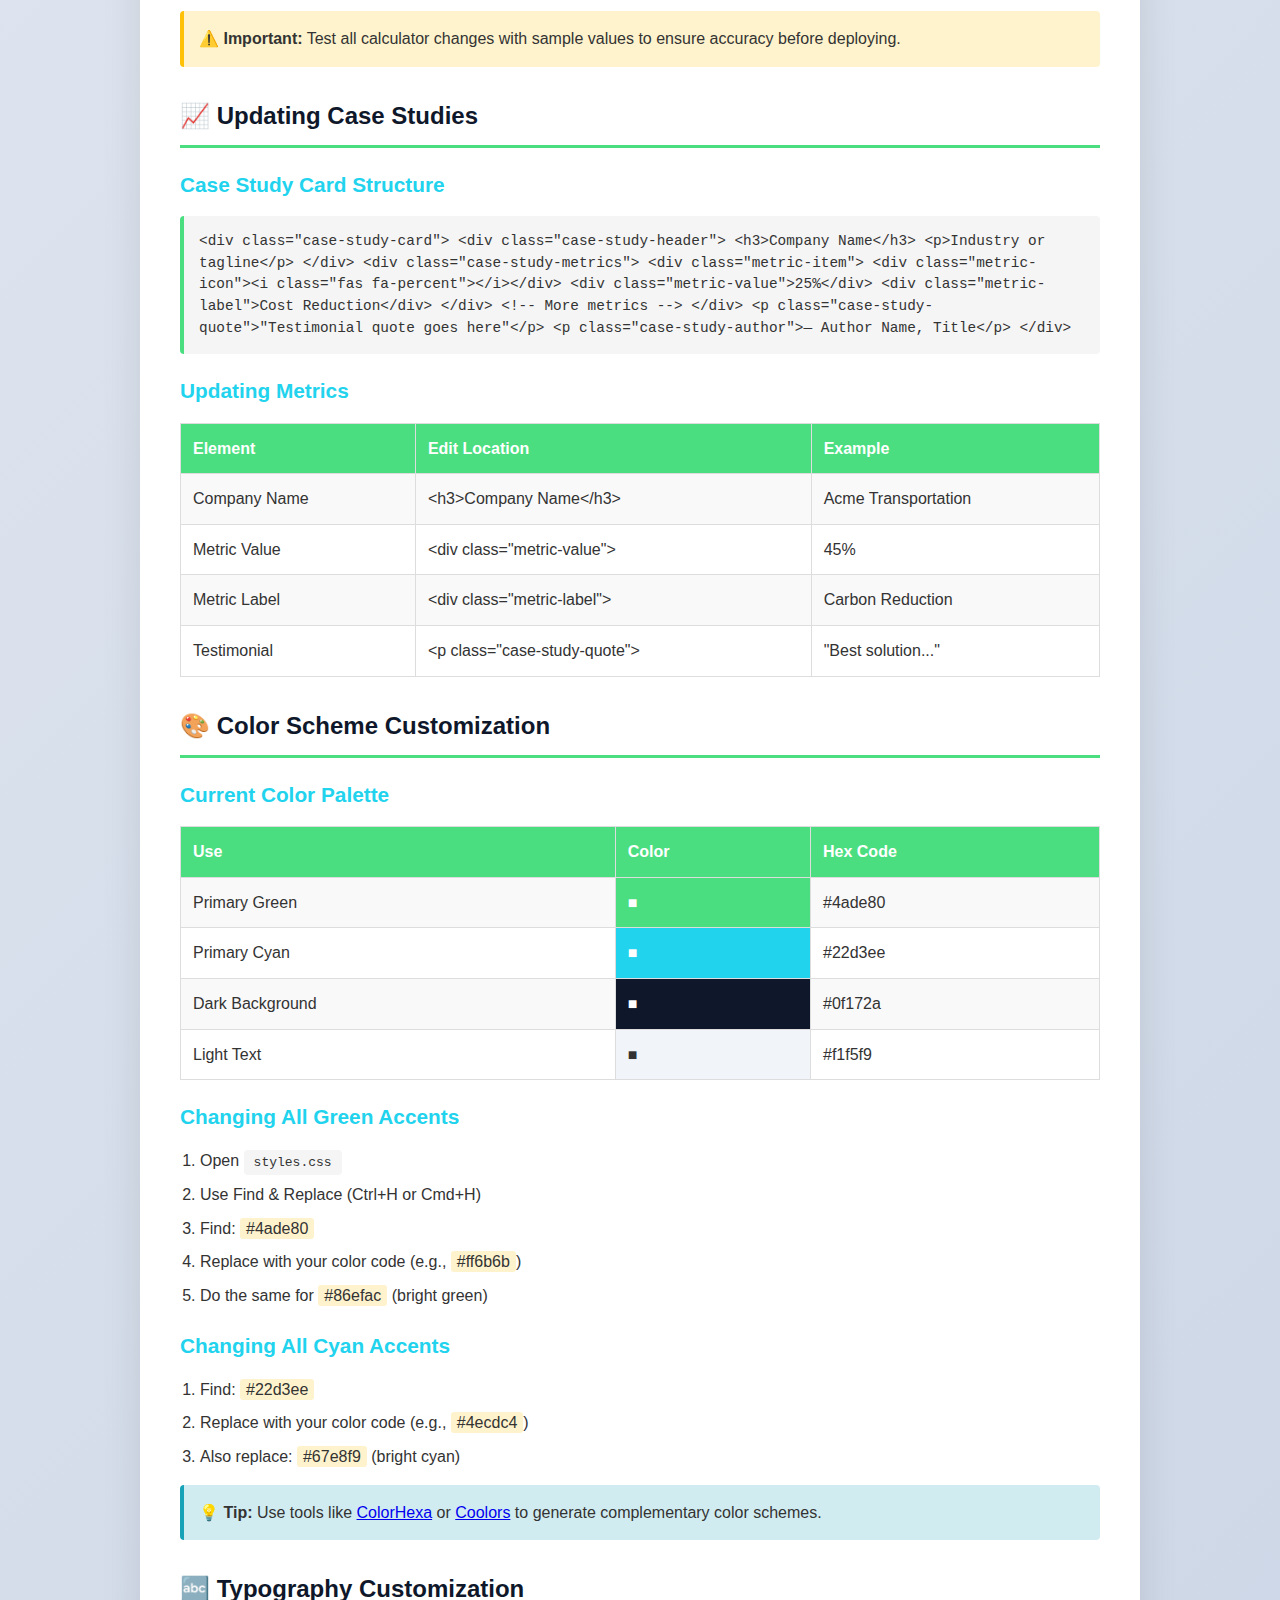
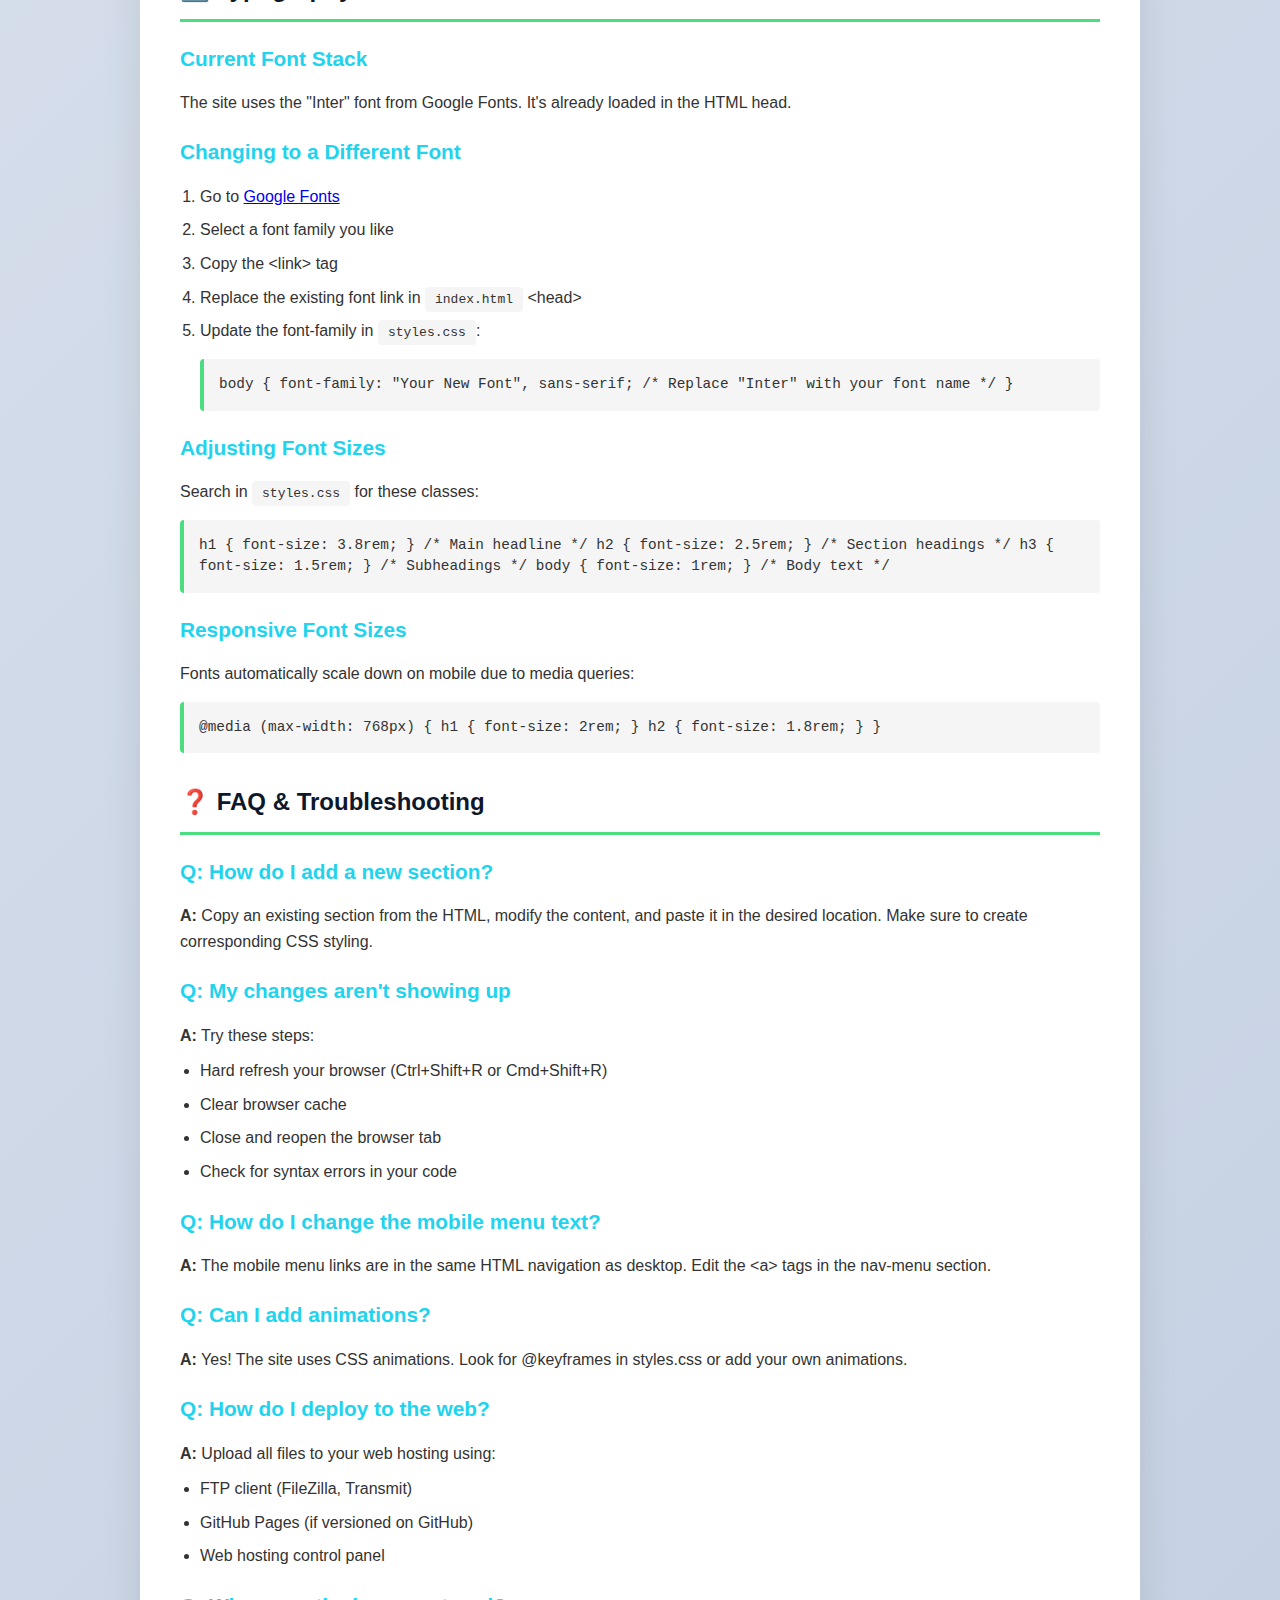
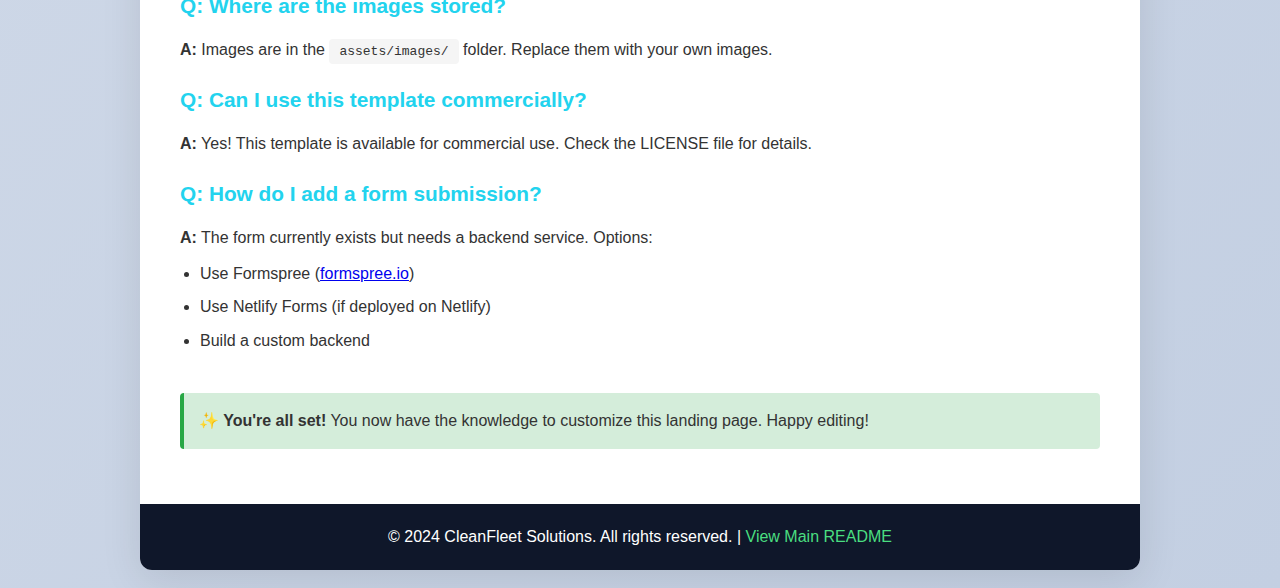
<file: INSTRUCTIONS.html>
<!DOCTYPE html>
<html lang="en">
	<head>
		<meta charset="UTF-8" />
		<meta
			name="viewport"
			content="width=device-width, initial-scale=1.0"
		/>
		<title>
			CleanFleet Landing Page - Customization
			Instructions
		</title>
		<style>
			* {
				margin: 0;
				padding: 0;
				box-sizing: border-box;
			}

			body {
				font-family: "Inter", -apple-system,
					BlinkMacSystemFont, "Segoe UI",
					sans-serif;
				line-height: 1.6;
				color: #333;
				background: linear-gradient(
					135deg,
					#f5f7fa 0%,
					#c3cfe2 100%
				);
				min-height: 100vh;
				padding: 20px;
			}

			.container {
				max-width: 1000px;
				margin: 0 auto;
				background: white;
				border-radius: 12px;
				box-shadow: 0 10px 40px rgba(0, 0, 0, 0.1);
				overflow: hidden;
			}

			header {
				background: linear-gradient(
					135deg,
					#4ade80 0%,
					#22d3ee 100%
				);
				color: white;
				padding: 40px;
				text-align: center;
			}

			header h1 {
				font-size: 2.5rem;
				margin-bottom: 10px;
			}

			header p {
				font-size: 1.1rem;
				opacity: 0.95;
			}

			.content {
				padding: 40px;
			}

			h2 {
				color: #0f172a;
				margin: 30px 0 20px;
				padding-bottom: 10px;
				border-bottom: 3px solid #4ade80;
			}

			h3 {
				color: #22d3ee;
				margin: 20px 0 15px;
				font-size: 1.3rem;
			}

			.section {
				margin-bottom: 30px;
			}

			.code-block {
				background: #f5f5f5;
				border-left: 4px solid #4ade80;
				padding: 15px;
				margin: 15px 0;
				border-radius: 4px;
				overflow-x: auto;
				font-family: "Courier New", monospace;
				font-size: 0.9rem;
				line-height: 1.5;
			}

			.warning {
				background: #fff3cd;
				border-left: 4px solid #ffc107;
				padding: 15px;
				margin: 15px 0;
				border-radius: 4px;
			}

			.success {
				background: #d4edda;
				border-left: 4px solid #28a745;
				padding: 15px;
				margin: 15px 0;
				border-radius: 4px;
			}

			.info {
				background: #d1ecf1;
				border-left: 4px solid #17a2b8;
				padding: 15px;
				margin: 15px 0;
				border-radius: 4px;
			}

			ul,
			ol {
				margin-left: 20px;
				margin-top: 10px;
				margin-bottom: 10px;
			}

			li {
				margin-bottom: 8px;
			}

			table {
				width: 100%;
				border-collapse: collapse;
				margin: 15px 0;
			}

			th,
			td {
				border: 1px solid #ddd;
				padding: 12px;
				text-align: left;
			}

			th {
				background: #4ade80;
				color: white;
			}

			tr:nth-child(even) {
				background: #f9f9f9;
			}

			.file-path {
				background: #f5f5f5;
				padding: 5px 10px;
				border-radius: 4px;
				font-family: monospace;
				font-weight: 500;
			}

			.highlight {
				background: #fff3cd;
				padding: 2px 6px;
				border-radius: 3px;
			}

			footer {
				background: #0f172a;
				color: white;
				padding: 20px 40px;
				text-align: center;
			}

			.toc {
				background: #f9f9f9;
				border: 1px solid #ddd;
				border-radius: 4px;
				padding: 20px;
				margin: 20px 0;
			}

			.toc h3 {
				margin-top: 0;
				color: #0f172a;
				border: none;
			}

			.toc a {
				color: #4ade80;
				text-decoration: none;
			}

			.toc a:hover {
				text-decoration: underline;
			}
		</style>
	</head>
	<body>
		<div class="container">
			<header>
				<h1>CleanFleet Landing Page</h1>
				<p>
					Complete Customization & Modification
					Guide
				</p>
			</header>

			<div class="content">
				<div class="toc">
					<h3>📋 Table of Contents</h3>
					<ul>
						<li>
							<a href="#overview"
								>Project Overview</a
							>
						</li>
						<li>
							<a href="#solutions"
								>Modifying Solutions/Products</a
							>
						</li>
						<li>
							<a href="#hero"
								>Customizing Hero Section</a
							>
						</li>
						<li>
							<a href="#howitworks"
								>Updating How It Works</a
							>
						</li>
						<li>
							<a href="#roicalculator"
								>ROI Calculator</a
							>
						</li>
						<li>
							<a href="#casestudies"
								>Case Studies</a
							>
						</li>
						<li>
							<a href="#colors">Color Scheme</a>
						</li>
						<li>
							<a href="#fonts">Typography</a>
						</li>
						<li>
							<a href="#faq"
								>FAQ & Troubleshooting</a
							>
						</li>
					</ul>
				</div>

				<!-- Overview -->
				<div
					class="section"
					id="overview"
				>
					<h2>📖 Project Overview</h2>
					<p>
						This is a premium landing page
						template for CleanFleet Solutions
						built with:
					</p>
					<ul>
						<li>
							<strong>HTML5</strong> - Semantic
							markup structure
						</li>
						<li>
							<strong>CSS3</strong> - Modern
							styling with animations and
							responsive design
						</li>
						<li>
							<strong>Vanilla JavaScript</strong>
							- Interactive features without
							dependencies
						</li>
						<li>
							<strong>Font Awesome Icons</strong>
							- Professional icon library
						</li>
					</ul>

					<div class="info">
						<strong>💡 Tip:</strong> No build
						process or external frameworks are
						required. Simply edit the HTML, CSS,
						and JavaScript files directly!
					</div>
				</div>

				<!-- Solutions -->
				<div
					class="section"
					id="solutions"
				>
					<h2>🎯 Modifying Solutions/Products</h2>

					<h3>Overview</h3>
					<p>
						The Solutions section displays your
						main product offerings with icons,
						descriptions, and call-to-action
						buttons. This section is highly
						customizable.
					</p>

					<h3>Location in Code</h3>
					<p>
						Navigate to the
						<span class="file-path"
							>Solutions Section</span
						>
						in
						<span class="file-path"
							>index.html</span
						>
						(around line 300-450)
					</p>

					<h3>HTML Structure</h3>
					<div class="code-block">
						&lt;section class="solutions"
						id="solutions"&gt; &lt;div
						class="container"&gt; &lt;div
						class="section-header"&gt; &lt;div
						class="section-badge"&gt; &lt;i
						class="fas fa-lightbulb"&gt;&lt;/i&gt;
						&lt;span&gt;Our Solutions&lt;/span&gt;
						&lt;/div&gt; &lt;h2&gt;Comprehensive
						Fleet Transformation&lt;/h2&gt;
						&lt;/div&gt; &lt;div
						class="solutions-grid"&gt; &lt;!--
						Solution cards go here --&gt;
						&lt;/div&gt; &lt;/div&gt;
						&lt;/section&gt;
					</div>

					<h3>Adding/Editing Solution Cards</h3>

					<h4>Single Solution Card Structure:</h4>
					<div class="code-block">
						&lt;div class="solution-card"&gt;
						&lt;div class="solution-icon"&gt;
						&lt;i class="fas
						fa-icon-name"&gt;&lt;/i&gt;
						&lt;/div&gt; &lt;h3&gt;Solution
						Title&lt;/h3&gt; &lt;p&gt;Solution
						description goes here&lt;/p&gt; &lt;ul
						class="solution-features"&gt;
						&lt;li&gt;&lt;i class="fas
						fa-check"&gt;&lt;/i&gt;Feature
						1&lt;/li&gt; &lt;li&gt;&lt;i
						class="fas
						fa-check"&gt;&lt;/i&gt;Feature
						2&lt;/li&gt; &lt;li&gt;&lt;i
						class="fas
						fa-check"&gt;&lt;/i&gt;Feature
						3&lt;/li&gt; &lt;/ul&gt; &lt;a
						href="#contact"
						class="solution-cta"&gt;Learn More
						&rarr;&lt;/a&gt; &lt;/div&gt;
					</div>

					<h3>Step-by-Step Modification</h3>
					<ol>
						<li>
							<strong
								>Change Solution Title</strong
							>
							<div class="code-block">
								&lt;h3&gt;Your New Solution
								Name&lt;/h3&gt;
							</div>
						</li>
						<li>
							<strong>Update Description</strong>
							<div class="code-block">
								&lt;p&gt;Replace this with your
								solution description&lt;/p&gt;
							</div>
						</li>
						<li>
							<strong
								>Modify Features List</strong
							>
							<div class="code-block">
								&lt;li&gt;&lt;i class="fas
								fa-check"&gt;&lt;/i&gt;Your
								Feature&lt;/li&gt; &lt;li&gt;&lt;i
								class="fas
								fa-check"&gt;&lt;/i&gt;Another
								Feature&lt;/li&gt;
							</div>
						</li>
						<li>
							<strong>Change Icon</strong>
							<p>
								Replace
								<span class="highlight"
									>fa-icon-name</span
								>
								with any Font Awesome icon:
							</p>
							<ul>
								<li>
									<span class="highlight"
										>fa-zap</span
									>
									- Lightning bolt
								</li>
								<li>
									<span class="highlight"
										>fa-plug</span
									>
									- Charging plug
								</li>
								<li>
									<span class="highlight"
										>fa-leaf</span
									>
									- Eco/sustainable
								</li>
								<li>
									<span class="highlight"
										>fa-cog</span
									>
									- Settings/management
								</li>
								<li>
									<span class="highlight"
										>fa-chart-line</span
									>
									- Analytics
								</li>
							</ul>
							<p>
								Find more icons at
								<a
									href="https://fontawesome.com/icons"
									target="_blank"
									>fontawesome.com</a
								>
							</p>
						</li>
					</ol>

					<h3>
						CSS Customization for Solution Cards
					</h3>
					<p>
						Modify the solution card styling in
						<span class="file-path"
							>styles.css</span
						>
					</p>
					<div class="code-block">
						.solution-card { padding: 2rem;
						background: rgba(74, 222, 128, 0.05);
						border-radius: 12px; transition: all
						0.3s ease; /* Customize: background
						color, padding, border-radius */ }
						.solution-icon { width: 60px; height:
						60px; background:
						linear-gradient(135deg, #4ade80,
						#22d3ee); /* Customize: size, gradient
						colors */ }
					</div>

					<h3>Changing the Number of Columns</h3>
					<p>
						To display 2, 4, or 5 columns instead
						of 3:
					</p>
					<div class="code-block">
						/* Find this in styles.css */
						.solutions-grid {
						grid-template-columns: repeat(3, 1fr);
						/* Change 3 to: 2, 4, or 5 */ }
					</div>

					<div class="success">
						<strong>✅ Done!</strong> Your
						solutions section has been updated.
						The changes are reflected instantly.
					</div>
				</div>

				<!-- Hero Section -->
				<div
					class="section"
					id="hero"
				>
					<h2>🎬 Customizing Hero Section</h2>

					<h3>Main Headline & Subheadline</h3>
					<p>
						Located in
						<span class="file-path"
							>index.html</span
						>
						around line 100-150
					</p>

					<h4>Find and replace:</h4>
					<div class="code-block">
						&lt;h1 class="hero-headline"&gt; The
						Future of Fleet Management &lt;span
						class="highlight"&gt;Starts
						Here&lt;/span&gt; &lt;/h1&gt; &lt;p
						class="hero-subheadline"&gt; Your
						custom subheadline text goes here
						&lt;/p&gt;
					</div>

					<h3>Hero Badge</h3>
					<div class="code-block">
						&lt;div class="hero-badge"&gt; &lt;i
						class="fas
						fa-check-circle"&gt;&lt;/i&gt;
						&lt;span&gt;Trusted by 500+ Fleet
						Operators&lt;/span&gt; &lt;/div&gt;
					</div>

					<h3>Call-to-Action Buttons</h3>
					<div class="code-block">
						&lt;a href="#demo"
						class="cta-primary"&gt; &lt;i
						class="fas fa-play"&gt;&lt;/i&gt;
						&lt;span&gt;Start Your Fleet
						Transformation&lt;/span&gt; &lt;/a&gt;
						&lt;a href="#demo"
						class="cta-secondary"&gt; &lt;i
						class="fas
						fa-calendar-check"&gt;&lt;/i&gt;
						&lt;span&gt;View Demo&lt;/span&gt;
						&lt;/a&gt;
					</div>

					<h3>Quick Stats Section</h3>
					<p>
						Edit the numbers and labels in the
						quick-stats section:
					</p>
					<div class="code-block">
						&lt;div class="quick-stat"&gt; &lt;div
						class="stat-icon"&gt;&lt;i class="fas
						fa-car"&gt;&lt;/i&gt;&lt;/div&gt;
						&lt;div&gt; &lt;div
						class="item-number"&gt;500+&lt;/div&gt;
						&lt;div class="item-label"&gt;Fleet
						Operators&lt;/div&gt; &lt;/div&gt;
						&lt;/div&gt;
					</div>
				</div>

				<!-- How It Works -->
				<div
					class="section"
					id="howitworks"
				>
					<h2>
						⚙️ Updating How It Works Section
					</h2>

					<h3>Section Header</h3>
					<div class="code-block">
						&lt;div class="section-badge"&gt;
						&lt;i class="fas fa-cog"&gt;&lt;/i&gt;
						&lt;span&gt;Our Process&lt;/span&gt;
						&lt;/div&gt; &lt;h2&gt;Transforming
						Your Fleet in 4 Simple
						Steps&lt;/h2&gt;
					</div>

					<h3>Individual Step Structure</h3>
					<div class="code-block">
						&lt;div class="process-step"&gt;
						&lt;div class="step-icon"&gt; &lt;div
						class="step-number"&gt;1&lt;/div&gt;
						&lt;i class="fas
						fa-tasks"&gt;&lt;/i&gt; &lt;/div&gt;
						&lt;h3&gt;Assessment&lt;/h3&gt;
						&lt;p&gt;Step description&lt;/p&gt;
						&lt;ul&gt; &lt;li&gt;Feature
						1&lt;/li&gt; &lt;li&gt;Feature
						2&lt;/li&gt; &lt;li&gt;Feature
						3&lt;/li&gt; &lt;/ul&gt; &lt;/div&gt;
					</div>

					<h3>Modifying Steps</h3>
					<ol>
						<li>
							Change the step number (1, 2, 3, 4)
						</li>
						<li>
							Update the icon using Font Awesome
							class
						</li>
						<li>Change the step title</li>
						<li>Update the description</li>
						<li>Edit the feature bullets</li>
					</ol>
				</div>

				<!-- ROI Calculator -->
				<div
					class="section"
					id="roicalculator"
				>
					<h2>📊 ROI Calculator Customization</h2>

					<h3>Overview</h3>
					<p>
						The ROI calculator performs real-time
						calculations based on user inputs.
					</p>

					<h3>Modifying Input Fields</h3>
					<div class="code-block">
						&lt;div class="calculator-input"&gt;
						&lt;label&gt;Number of
						Vehicles&lt;/label&gt; &lt;div
						class="input-wrapper"&gt; &lt;i
						class="fas fa-car"&gt;&lt;/i&gt;
						&lt;input type="number"
						id="vehicleCount" value="50" /&gt;
						&lt;/div&gt; &lt;/div&gt;
					</div>

					<h3>Updating Calculation Logic</h3>
					<p>
						Edit the JavaScript in
						<span class="file-path"
							>script.js</span
						>
						to adjust formulas:
					</p>
					<div class="code-block">
						// Find the ROI calculator section in
						script.js const vehicleCount =
						parseFloat(document.getElementById('vehicleCount').value);
						const monthlyFuel = vehicleCount *
						1500; // Adjust multiplier as needed
						const yearlySavings = monthlyFuel * 12
						* 0.65; // Adjust savings percentage
					</div>

					<div class="warning">
						<strong>⚠️ Important:</strong> Test
						all calculator changes with sample
						values to ensure accuracy before
						deploying.
					</div>
				</div>

				<!-- Case Studies -->
				<div
					class="section"
					id="casestudies"
				>
					<h2>📈 Updating Case Studies</h2>

					<h3>Case Study Card Structure</h3>
					<div class="code-block">
						&lt;div class="case-study-card"&gt;
						&lt;div class="case-study-header"&gt;
						&lt;h3&gt;Company Name&lt;/h3&gt;
						&lt;p&gt;Industry or tagline&lt;/p&gt;
						&lt;/div&gt; &lt;div
						class="case-study-metrics"&gt; &lt;div
						class="metric-item"&gt; &lt;div
						class="metric-icon"&gt;&lt;i
						class="fas
						fa-percent"&gt;&lt;/i&gt;&lt;/div&gt;
						&lt;div
						class="metric-value"&gt;25%&lt;/div&gt;
						&lt;div class="metric-label"&gt;Cost
						Reduction&lt;/div&gt; &lt;/div&gt;
						&lt;!-- More metrics --&gt;
						&lt;/div&gt; &lt;p
						class="case-study-quote"&gt;"Testimonial
						quote goes here"&lt;/p&gt; &lt;p
						class="case-study-author"&gt;— Author
						Name, Title&lt;/p&gt; &lt;/div&gt;
					</div>

					<h3>Updating Metrics</h3>
					<table>
						<tr>
							<th>Element</th>
							<th>Edit Location</th>
							<th>Example</th>
						</tr>
						<tr>
							<td>Company Name</td>
							<td>
								&lt;h3&gt;Company Name&lt;/h3&gt;
							</td>
							<td>Acme Transportation</td>
						</tr>
						<tr>
							<td>Metric Value</td>
							<td>
								&lt;div class="metric-value"&gt;
							</td>
							<td>45%</td>
						</tr>
						<tr>
							<td>Metric Label</td>
							<td>
								&lt;div class="metric-label"&gt;
							</td>
							<td>Carbon Reduction</td>
						</tr>
						<tr>
							<td>Testimonial</td>
							<td>
								&lt;p class="case-study-quote"&gt;
							</td>
							<td>"Best solution..."</td>
						</tr>
					</table>
				</div>

				<!-- Colors -->
				<div
					class="section"
					id="colors"
				>
					<h2>🎨 Color Scheme Customization</h2>

					<h3>Current Color Palette</h3>
					<table>
						<tr>
							<th>Use</th>
							<th>Color</th>
							<th>Hex Code</th>
						</tr>
						<tr>
							<td>Primary Green</td>
							<td
								style="
									background: #4ade80;
									color: white;
								"
							>
								■
							</td>
							<td>#4ade80</td>
						</tr>
						<tr>
							<td>Primary Cyan</td>
							<td
								style="
									background: #22d3ee;
									color: white;
								"
							>
								■
							</td>
							<td>#22d3ee</td>
						</tr>
						<tr>
							<td>Dark Background</td>
							<td
								style="
									background: #0f172a;
									color: white;
								"
							>
								■
							</td>
							<td>#0f172a</td>
						</tr>
						<tr>
							<td>Light Text</td>
							<td
								style="
									background: #f1f5f9;
									color: #333;
								"
							>
								■
							</td>
							<td>#f1f5f9</td>
						</tr>
					</table>

					<h3>Changing All Green Accents</h3>
					<ol>
						<li>
							Open
							<span class="file-path"
								>styles.css</span
							>
						</li>
						<li>
							Use Find & Replace (Ctrl+H or Cmd+H)
						</li>
						<li>
							Find:
							<span class="highlight"
								>#4ade80</span
							>
						</li>
						<li>
							Replace with your color code (e.g.,
							<span class="highlight"
								>#ff6b6b</span
							>)
						</li>
						<li>
							Do the same for
							<span class="highlight"
								>#86efac</span
							>
							(bright green)
						</li>
					</ol>

					<h3>Changing All Cyan Accents</h3>
					<ol>
						<li>
							Find:
							<span class="highlight"
								>#22d3ee</span
							>
						</li>
						<li>
							Replace with your color code (e.g.,
							<span class="highlight"
								>#4ecdc4</span
							>)
						</li>
						<li>
							Also replace:
							<span class="highlight"
								>#67e8f9</span
							>
							(bright cyan)
						</li>
					</ol>

					<div class="info">
						<strong>💡 Tip:</strong> Use tools
						like
						<a
							href="https://colorhexa.com"
							target="_blank"
							>ColorHexa</a
						>
						or
						<a
							href="https://coolors.co"
							target="_blank"
							>Coolors</a
						>
						to generate complementary color
						schemes.
					</div>
				</div>

				<!-- Fonts -->
				<div
					class="section"
					id="fonts"
				>
					<h2>🔤 Typography Customization</h2>

					<h3>Current Font Stack</h3>
					<p>
						The site uses the "Inter" font from
						Google Fonts. It's already loaded in
						the HTML head.
					</p>

					<h3>Changing to a Different Font</h3>
					<ol>
						<li>
							Go to
							<a
								href="https://fonts.google.com"
								target="_blank"
								>Google Fonts</a
							>
						</li>
						<li>Select a font family you like</li>
						<li>Copy the &lt;link&gt; tag</li>
						<li>
							Replace the existing font link in
							<span class="file-path"
								>index.html</span
							>
							&lt;head&gt;
						</li>
						<li>
							Update the font-family in
							<span class="file-path"
								>styles.css</span
							>:
							<div class="code-block">
								body { font-family: "Your New
								Font", sans-serif; /* Replace
								"Inter" with your font name */ }
							</div>
						</li>
					</ol>

					<h3>Adjusting Font Sizes</h3>
					<p>
						Search in
						<span class="file-path"
							>styles.css</span
						>
						for these classes:
					</p>
					<div class="code-block">
						h1 { font-size: 3.8rem; } /* Main
						headline */ h2 { font-size: 2.5rem; }
						/* Section headings */ h3 { font-size:
						1.5rem; } /* Subheadings */ body {
						font-size: 1rem; } /* Body text */
					</div>

					<h3>Responsive Font Sizes</h3>
					<p>
						Fonts automatically scale down on
						mobile due to media queries:
					</p>
					<div class="code-block">
						@media (max-width: 768px) { h1 {
						font-size: 2rem; } h2 { font-size:
						1.8rem; } }
					</div>
				</div>

				<!-- FAQ -->
				<div
					class="section"
					id="faq"
				>
					<h2>❓ FAQ & Troubleshooting</h2>

					<h3>Q: How do I add a new section?</h3>
					<p>
						<strong>A:</strong> Copy an existing
						section from the HTML, modify the
						content, and paste it in the desired
						location. Make sure to create
						corresponding CSS styling.
					</p>

					<h3>Q: My changes aren't showing up</h3>
					<p>
						<strong>A:</strong> Try these steps:
					</p>
					<ul>
						<li>
							Hard refresh your browser
							(Ctrl+Shift+R or Cmd+Shift+R)
						</li>
						<li>Clear browser cache</li>
						<li>
							Close and reopen the browser tab
						</li>
						<li>
							Check for syntax errors in your code
						</li>
					</ul>

					<h3>
						Q: How do I change the mobile menu
						text?
					</h3>
					<p>
						<strong>A:</strong> The mobile menu
						links are in the same HTML navigation
						as desktop. Edit the &lt;a&gt; tags in
						the nav-menu section.
					</p>

					<h3>Q: Can I add animations?</h3>
					<p>
						<strong>A:</strong> Yes! The site uses
						CSS animations. Look for @keyframes in
						styles.css or add your own animations.
					</p>

					<h3>Q: How do I deploy to the web?</h3>
					<p>
						<strong>A:</strong> Upload all files
						to your web hosting using:
					</p>
					<ul>
						<li>
							FTP client (FileZilla, Transmit)
						</li>
						<li>
							GitHub Pages (if versioned on
							GitHub)
						</li>
						<li>Web hosting control panel</li>
					</ul>

					<h3>Q: Where are the images stored?</h3>
					<p>
						<strong>A:</strong> Images are in the
						<span class="file-path"
							>assets/images/</span
						>
						folder. Replace them with your own
						images.
					</p>

					<h3>
						Q: Can I use this template
						commercially?
					</h3>
					<p>
						<strong>A:</strong> Yes! This template
						is available for commercial use. Check
						the LICENSE file for details.
					</p>

					<h3>
						Q: How do I add a form submission?
					</h3>
					<p>
						<strong>A:</strong> The form currently
						exists but needs a backend service.
						Options:
					</p>
					<ul>
						<li>
							Use Formspree (<a
								href="https://formspree.io"
								target="_blank"
								>formspree.io</a
							>)
						</li>
						<li>
							Use Netlify Forms (if deployed on
							Netlify)
						</li>
						<li>Build a custom backend</li>
					</ul>
				</div>

				<div
					class="success"
					style="margin-top: 40px"
				>
					<strong>✨ You're all set!</strong> You
					now have the knowledge to customize this
					landing page. Happy editing!
				</div>
			</div>

			<footer>
				<p>
					&copy; 2024 CleanFleet Solutions. All
					rights reserved. |
					<a
						href="README.md"
						style="
							color: #4ade80;
							text-decoration: none;
						"
						>View Main README</a
					>
				</p>
			</footer>
		</div>
	</body>
</html>
</file>
<file: styles.css>
/* Reset and Base Styles */
* {
	margin: 0;
	padding: 0;
	box-sizing: border-box;
}

html {
	scroll-behavior: smooth;
}

body {
	font-family: "Inter", sans-serif;
	line-height: 1.6;
	color: #333;
	background-color: #ffffff;
}

.container {
	max-width: 1200px;
	margin: 0 auto;
	padding: 0 20px;
}

/* Navigation */
.navbar {
	position: fixed !important;
	top: 0 !important;
	width: 100% !important;
	z-index: 1000 !important;
	background: linear-gradient(
		180deg,
		rgba(15, 23, 42, 0.95) 0%,
		rgba(15, 23, 42, 0.85) 100%
	) !important;
	backdrop-filter: blur(20px) !important;
	border-bottom: 1px solid rgba(74, 222, 128, 0.3) !important;
	box-shadow: 0 2px 8px rgba(0, 0, 0, 0.3) !important;
	height: auto !important;
}

.nav-wrapper {
	max-width: 100% !important;
	width: 100% !important;
	position: relative !important;
}

.nav-container {
	max-width: 1200px !important;
	margin: 0 auto !important;
	display: flex !important;
	justify-content: space-between !important;
	align-items: center !important;
	padding: 0.9rem 20px !important;
	height: auto !important;
}

.nav-logo {
	display: flex !important;
	align-items: center !important;
	gap: 0.75rem !important;
	text-decoration: none !important;
	cursor: pointer !important;
	flex-shrink: 0;
}

.logo-icon {
	width: 36px;
	height: 36px;
	background: linear-gradient(
		135deg,
		#4ade80,
		#22d3ee
	);
	border-radius: 12px;
	display: flex;
	align-items: center;
	justify-content: center;
	color: #0f172a;
	font-size: 1.2rem;
	box-shadow: 0 4px 15px rgba(74, 222, 128, 0.2);
	flex-shrink: 0;
}

.nav-logo:hover .logo-icon {
	transform: scale(1.1) rotate(-10deg);
	box-shadow: 0 6px 20px rgba(74, 222, 128, 0.4);
}

.logo-text {
	font-size: 1.2rem;
	font-weight: 800;
	background: linear-gradient(
		135deg,
		#f1f5f9,
		#cbd5e1
	);
	-webkit-background-clip: text;
	-webkit-text-fill-color: transparent;
	background-clip: text;
	letter-spacing: -0.5px;
}

.nav-menu {
	display: flex !important;
	align-items: center !important;
	gap: 0 !important;
	list-style: none !important;
	margin: 0 !important;
	padding: 0 !important;
}

.nav-link {
	position: relative;
	text-decoration: none;
	color: #cbd5e1;
	font-weight: 500;
	font-size: 0.9rem;
	padding: 0.6rem 1.1rem;
	border-radius: 8px;
	display: flex;
	align-items: center;
	gap: 0.5rem;
	margin: 0 !important;
	border: none;
}

.nav-link span {
	position: relative;
	display: inline-block;
}

/* Underline animation */
.nav-link span::after {
	content: "";
	position: absolute;
	bottom: -2px;
	left: 0;
	width: 0;
	height: 2px;
	background: linear-gradient(
		90deg,
		#4ade80,
		#22d3ee
	);
}

.nav-link:hover {
	color: #86efac;
	background: rgba(74, 222, 128, 0.1);
}

.nav-link:hover span::after {
	width: 100%;
}

.nav-cta {
	background: linear-gradient(
		135deg,
		#4ade80,
		#22d3ee
	);
	color: #0f172a;
	padding: 0.7rem 1.5rem;
	border-radius: 50px;
	text-decoration: none;
	font-weight: 700;
	font-size: 0.9rem;
	box-shadow: 0 8px 24px rgba(74, 222, 128, 0.25);
	display: inline-flex;
	align-items: center;
	gap: 0.6rem;
	border: none;
	cursor: pointer;
	white-space: nowrap;
	margin-left: 0.5rem;
	margin: 0 0 0 0.5rem !important;
}

.nav-cta i {
	font-size: 0.9rem;
}

.nav-cta:hover {
	transform: translateY(-3px);
	box-shadow: 0 12px 32px rgba(74, 222, 128, 0.35);
}

.nav-cta:active {
	transform: translateY(-1px);
}

/* Scroll indicator line - hidden */
.nav-indicator {
	display: none;
}

.nav-toggle {
	display: none;
	flex-direction: column;
	cursor: pointer;
	gap: 5px;
	background: none;
	border: none;
	padding: 0;
}

.nav-toggle .bar {
	width: 25px;
	height: 3px;
	background: linear-gradient(
		90deg,
		#86efac,
		#4ade80
	);
	border-radius: 2px;
	margin: 0;
	box-shadow: 0 2px 8px rgba(74, 222, 128, 0.2);
	transition: all 0.3s ease;
}

.nav-toggle.active .bar:nth-child(1) {
	transform: translateY(11px) rotate(45deg);
}

.nav-toggle.active .bar:nth-child(2) {
	opacity: 0;
}

.nav-toggle.active .bar:nth-child(3) {
	transform: translateY(-11px) rotate(-45deg);
}

/* Hero Section */
.hero {
	position: relative;
	padding: 100px 0 80px;
	padding-top: 120px;
	background: linear-gradient(
		135deg,
		#0f172a 0%,
		#1e293b 50%,
		#0f1629 100%
	);
	overflow: hidden;
	min-height: 100vh;
	display: flex;
	align-items: center;
}

/* Animated background blobs */
.hero-bg {
	position: absolute;
	top: 0;
	left: 0;
	right: 0;
	bottom: 0;
	overflow: hidden;
	z-index: 0;
}

.hero-blob {
	position: absolute;
	border-radius: 50%;
	opacity: 0.1;
	filter: blur(60px);
	animation: blob-float 15s infinite ease-in-out;
}

.hero-blob-1 {
	width: 400px;
	height: 400px;
	background: #4ade80;
	top: -100px;
	left: -100px;
	animation-delay: 0s;
}

.hero-blob-2 {
	width: 300px;
	height: 300px;
	background: #22d3ee;
	bottom: -50px;
	right: 10%;
	animation-delay: 2s;
	animation-direction: reverse;
}

.hero-blob-3 {
	width: 350px;
	height: 350px;
	background: #60a5fa;
	top: 50%;
	right: -100px;
	animation-delay: 4s;
}

@keyframes blob-float {
	0%,
	100% {
		transform: translate(0, 0);
	}
	50% {
		transform: translate(30px, 50px);
	}
}

.hero-content {
	position: relative;
	z-index: 1;
	max-width: 1200px;
	margin: 0 auto;
	padding: 0 20px;
	display: grid;
	grid-template-columns: 1fr 1fr;
	gap: 5rem;
	align-items: center;
}

/* Hero Badge */
.hero-badge {
	display: inline-flex;
	align-items: center;
	gap: 0.75rem;
	background: rgba(74, 222, 128, 0.1);
	border: 1px solid rgba(74, 222, 128, 0.3);
	padding: 0.75rem 1.5rem;
	border-radius: 50px;
	font-size: 0.95rem;
	font-weight: 600;
	color: #86efac;
	margin-bottom: 2rem;
	backdrop-filter: blur(10px);
	width: fit-content;
}

.hero-badge i {
	font-size: 1rem;
}

.hero-headline {
	font-size: 3.2rem;
	font-weight: 800;
	line-height: 1.1;
	color: #f1f5f9;
	margin-bottom: 1.5rem;
	letter-spacing: -0.02em;
}

.hero-headline .highlight {
	background: linear-gradient(
		135deg,
		#4ade80,
		#22d3ee,
		#60a5fa
	);
	-webkit-background-clip: text;
	-webkit-text-fill-color: transparent;
	background-clip: text;
	display: block;
}

.hero-subheadline {
	font-size: 1rem;
	color: #cbd5e1;
	margin-bottom: 2.5rem;
	line-height: 1.7;
	max-width: 500px;
}

.hero-ctas {
	display: flex;
	gap: 1.5rem;
	margin-bottom: 3.5rem;
	flex-wrap: wrap;
}

.cta-primary {
	background: linear-gradient(
		135deg,
		#4ade80,
		#22d3ee
	);
	color: #0f172a;
	padding: 1.1rem 2.5rem;
	border-radius: 50px;
	text-decoration: none;
	font-weight: 700;
	font-size: 1.05rem;
	transition: all 0.3s ease;
	box-shadow: 0 10px 30px rgba(74, 222, 128, 0.3);
	display: inline-flex;
	align-items: center;
	gap: 0.75rem;
	border: none;
	cursor: pointer;
}

.cta-primary:hover {
	transform: translateY(-3px);
	box-shadow: 0 15px 40px rgba(74, 222, 128, 0.4);
}

.cta-primary i {
	font-size: 0.95rem;
}

.cta-secondary {
	background: rgba(226, 232, 240, 0.1);
	color: #e2e8f0;
	padding: 1.1rem 2.5rem;
	border: 2px solid rgba(74, 222, 128, 0.3);
	border-radius: 50px;
	text-decoration: none;
	font-weight: 700;
	font-size: 1.05rem;
	transition: all 0.3s ease;
	display: inline-flex;
	align-items: center;
	gap: 0.75rem;
	backdrop-filter: blur(10px);
	cursor: pointer;
}

.cta-secondary:hover {
	background: rgba(74, 222, 128, 0.15);
	border-color: rgba(74, 222, 128, 0.5);
	color: #86efac;
	transform: translateY(-3px);
}

/* Quick Stats */
.hero-quick-stats {
	display: flex;
	gap: 2.5rem;
	flex-wrap: wrap;
}

.quick-stat {
	display: flex;
	align-items: center;
	gap: 1rem;
}

.stat-icon {
	width: 50px;
	height: 50px;
	background: rgba(74, 222, 128, 0.15);
	border-radius: 12px;
	display: flex;
	align-items: center;
	justify-content: center;
	color: #4ade80;
	font-size: 1.3rem;
	border: 1px solid rgba(74, 222, 128, 0.2);
}

.stat-value {
	display: block;
	font-size: 1.5rem;
	font-weight: 700;
	color: #f1f5f9;
}

.stat-text {
	font-size: 0.85rem;
	color: #94a3b8;
}

/* Hero Visual */
.hero-visual {
	position: relative;
	display: flex;
	flex-direction: column;
	gap: 2rem;
}

/* Premium Card */
.premium-card {
	background: linear-gradient(
		135deg,
		rgba(30, 41, 59, 0.8),
		rgba(15, 23, 42, 0.8)
	);
	backdrop-filter: blur(20px);
	border: 1px solid rgba(148, 163, 184, 0.2);
	border-radius: 24px;
	overflow: hidden;
	box-shadow: 0 20px 60px rgba(0, 0, 0, 0.5),
		inset 0 1px 0 rgba(255, 255, 255, 0.1);
	animation: card-float 4s ease-in-out infinite;
}

@keyframes card-float {
	0%,
	100% {
		transform: translateY(0px);
	}
	50% {
		transform: translateY(-20px);
	}
}

.card-header {
	display: flex;
	justify-content: space-between;
	align-items: center;
	padding: 1.5rem;
	border-bottom: 1px solid
		rgba(148, 163, 184, 0.1);
	color: #cbd5e1;
	font-size: 0.95rem;
	font-weight: 600;
}

.card-indicator {
	display: flex;
	align-items: center;
	gap: 0.5rem;
	color: #4ade80;
}

.pulse-dot {
	width: 8px;
	height: 8px;
	background: #4ade80;
	border-radius: 50%;
	animation: pulse 2s ease-in-out infinite;
}

@keyframes pulse {
	0%,
	100% {
		opacity: 1;
		box-shadow: 0 0 0 0 rgba(74, 222, 128, 0.7);
	}
	50% {
		opacity: 0.7;
		box-shadow: 0 0 0 8px rgba(74, 222, 128, 0);
	}
}

.card-header i {
	cursor: pointer;
	transition: all 0.3s ease;
	color: #94a3b8;
}

.card-header i:hover {
	color: #cbd5e1;
	transform: scale(1.1);
}

.card-content {
	padding: 2rem;
}

.dashboard-grid {
	display: grid;
	grid-template-columns: 1fr 1fr;
	gap: 1.5rem;
	margin-bottom: 2rem;
}

.dashboard-item {
	display: flex;
	align-items: center;
	gap: 1rem;
	padding: 1.25rem;
	background: rgba(51, 65, 85, 0.4);
	border-radius: 16px;
	border: 1px solid rgba(148, 163, 184, 0.1);
	transition: all 0.3s ease;
}

.dashboard-item:hover {
	background: rgba(51, 65, 85, 0.6);
	border-color: rgba(148, 163, 184, 0.3);
	transform: translateY(-4px);
}

.item-icon {
	width: 48px;
	height: 48px;
	border-radius: 12px;
	display: flex;
	align-items: center;
	justify-content: center;
	font-size: 1.4rem;
	flex-shrink: 0;
}

.item-icon.fleet {
	background: linear-gradient(
		135deg,
		rgba(74, 222, 128, 0.3),
		rgba(34, 211, 238, 0.2)
	);
	color: #4ade80;
}

.item-icon.battery {
	background: linear-gradient(
		135deg,
		rgba(96, 165, 250, 0.3),
		rgba(34, 211, 238, 0.2)
	);
	color: #60a5fa;
}

.item-icon.savings {
	background: linear-gradient(
		135deg,
		rgba(251, 191, 36, 0.3),
		rgba(251, 191, 36, 0.2)
	);
	color: #fbbf24;
}

.item-icon.efficiency {
	background: linear-gradient(
		135deg,
		rgba(168, 85, 247, 0.3),
		rgba(168, 85, 247, 0.2)
	);
	color: #a855f7;
}

.item-text {
	display: flex;
	flex-direction: column;
	gap: 0.25rem;
}

.item-number {
	font-size: 1.4rem;
	font-weight: 700;
	color: #f1f5f9;
}

.item-label {
	font-size: 0.8rem;
	color: #94a3b8;
	font-weight: 500;
}

/* Chart Preview */
.chart-preview {
	display: flex;
	align-items: flex-end;
	justify-content: space-around;
	gap: 0.75rem;
	height: 60px;
	padding: 1rem;
	background: rgba(51, 65, 85, 0.2);
	border-radius: 12px;
	border: 1px solid rgba(148, 163, 184, 0.1);
}

.chart-bar {
	width: 8px;
	background: linear-gradient(
		180deg,
		#4ade80,
		#22d3ee
	);
	border-radius: 4px;
	animation: bar-grow 1.5s ease-out forwards;
}

.chart-bar:nth-child(1) {
	height: 30%;
	animation-delay: 0.1s;
}
.chart-bar:nth-child(2) {
	height: 60%;
	animation-delay: 0.2s;
}
.chart-bar:nth-child(3) {
	height: 40%;
	animation-delay: 0.3s;
}
.chart-bar:nth-child(4) {
	height: 80%;
	animation-delay: 0.4s;
}
.chart-bar:nth-child(5) {
	height: 55%;
	animation-delay: 0.5s;
}

@keyframes bar-grow {
	from {
		height: 0;
		opacity: 0;
	}
	to {
		opacity: 1;
	}
}

.card-footer {
	padding: 1.5rem;
	border-top: 1px solid rgba(148, 163, 184, 0.1);
	text-align: center;
}

.footer-text {
	font-size: 0.9rem;
	color: #94a3b8;
}

/* Floating Element */
.floating-element {
	background: linear-gradient(
		135deg,
		rgba(74, 222, 128, 0.2),
		rgba(34, 211, 238, 0.2)
	);
	border: 1px solid rgba(74, 222, 128, 0.4);
	backdrop-filter: blur(10px);
	padding: 1rem 1.5rem;
	border-radius: 50px;
	display: flex;
	align-items: center;
	gap: 0.75rem;
	color: #86efac;
	font-size: 0.95rem;
	font-weight: 600;
	width: fit-content;
	animation: float-up 3s ease-in-out infinite;
}

.floating-element i {
	font-size: 1.2rem;
	animation: rotate 4s linear infinite;
}

@keyframes float-up {
	0%,
	100% {
		transform: translateY(0px);
	}
	50% {
		transform: translateY(-15px);
	}
}

@keyframes rotate {
	from {
		transform: rotate(0deg);
	}
	to {
		transform: rotate(360deg);
	}
}

/* Old styles to remove */
.hero-stats {
	display: none;
}

.hero-video-placeholder {
	display: none;
}

.dashboard-preview {
	display: none;
}

.dashboard-header {
	display: flex;
	justify-content: space-between;
	align-items: center;
	margin-bottom: 1.5rem;
	padding-bottom: 1rem;
	border-bottom: 1px solid #e2e8f0;
}

.dashboard-title {
	font-weight: 600;
	color: #1a202c;
}

.dashboard-status {
	background: #4ade80;
	color: white;
	padding: 0.25rem 0.75rem;
	border-radius: 15px;
	font-size: 0.8rem;
	font-weight: 600;
}

.dashboard-metrics {
	display: grid;
	grid-template-columns: repeat(3, 1fr);
	gap: 1rem;
}

.metric {
	text-align: center;
}

.metric-value {
	display: block;
	font-size: 1.5rem;
	font-weight: 700;
	color: #2d6e3e;
	line-height: 1;
}

.metric-label {
	font-size: 0.8rem;
	color: #666;
	margin-top: 0.25rem;
}

/* Section Styling */
.section-header {
	text-align: center;
	margin-bottom: 4rem;
}

.section-header h2 {
	font-size: 2.5rem;
	font-weight: 700;
	color: #1a202c;
	margin-bottom: 1rem;
}

.section-header p {
	font-size: 1.2rem;
	color: #4a5568;
	max-width: 600px;
	margin: 0 auto;
}

/* Solutions Section */
.solutions {
	padding: 100px 0;
	background: linear-gradient(
		135deg,
		#0f172a 0%,
		#1e293b 50%,
		#0f1629 100%
	);
	position: relative;
	overflow: hidden;
}

/* Decorative background elements */
.solutions::before {
	content: "";
	position: absolute;
	top: -50%;
	right: -10%;
	width: 500px;
	height: 500px;
	background: radial-gradient(
		circle,
		rgba(74, 222, 128, 0.1),
		transparent
	);
	border-radius: 50%;
	pointer-events: none;
}

.solutions::after {
	content: "";
	position: absolute;
	bottom: -30%;
	left: -5%;
	width: 400px;
	height: 400px;
	background: radial-gradient(
		circle,
		rgba(34, 211, 238, 0.08),
		transparent
	);
	border-radius: 50%;
	pointer-events: none;
}

/* Section Header */
.solutions .section-header {
	position: relative;
	z-index: 2;
	margin-bottom: 5rem;
}

.header-badge {
	display: inline-flex;
	align-items: center;
	gap: 0.75rem;
	background: rgba(74, 222, 128, 0.15);
	border: 1px solid rgba(74, 222, 128, 0.3);
	padding: 0.75rem 1.5rem;
	border-radius: 50px;
	font-size: 0.95rem;
	font-weight: 600;
	color: #86efac;
	margin-bottom: 1.5rem;
	backdrop-filter: blur(10px);
	width: fit-content;
}

.header-badge i {
	font-size: 1rem;
}

.solutions .section-header h2 {
	font-size: 3rem;
	font-weight: 800;
	color: #f1f5f9;
	margin-bottom: 1rem;
	line-height: 1.2;
	letter-spacing: -0.02em;
}

.solutions .section-header p {
	font-size: 1.15rem;
	color: #cbd5e1;
	max-width: 600px;
	line-height: 1.8;
}

/* Solutions Grid */
.solutions-grid {
	display: grid;
	grid-template-columns: repeat(
		auto-fit,
		minmax(350px, 1fr)
	);
	gap: 2rem;
	position: relative;
	z-index: 2;
}

/* Solution Card */
.solution-card {
	background: linear-gradient(
		135deg,
		rgba(30, 41, 59, 0.8),
		rgba(15, 23, 42, 0.8)
	);
	backdrop-filter: blur(20px);
	border: 1px solid rgba(148, 163, 184, 0.2);
	border-radius: 20px;
	padding: 2.5rem;
	transition: all 0.4s
		cubic-bezier(0.4, 0, 0.2, 1);
	position: relative;
	overflow: hidden;
	display: flex;
	flex-direction: column;
	height: 100%;
	box-shadow: 0 8px 32px rgba(0, 0, 0, 0.2);
}

/* Hover glow effect */
.solution-card::before {
	content: "";
	position: absolute;
	top: 0;
	left: -100%;
	width: 100%;
	height: 100%;
	background: linear-gradient(
		90deg,
		transparent,
		rgba(74, 222, 128, 0.1),
		transparent
	);
	transition: left 0.6s ease;
	pointer-events: none;
}

.solution-card:hover::before {
	left: 100%;
}

.solution-card:hover {
	border-color: rgba(74, 222, 128, 0.5);
	box-shadow: 0 12px 48px rgba(74, 222, 128, 0.15),
		inset 0 1px 0 rgba(74, 222, 128, 0.1);
	transform: translateY(-8px);
}

/* Featured Card */
.solution-card.featured {
	border: 1.5px solid rgba(74, 222, 128, 0.5);
	background: linear-gradient(
		135deg,
		rgba(74, 222, 128, 0.08),
		rgba(34, 211, 238, 0.05)
	);
	box-shadow: 0 12px 48px rgba(74, 222, 128, 0.2),
		inset 0 1px 0 rgba(74, 222, 128, 0.2);
}

.solution-card.featured:hover {
	border-color: rgba(74, 222, 128, 0.7);
	box-shadow: 0 16px 64px rgba(74, 222, 128, 0.25),
		inset 0 1px 0 rgba(74, 222, 128, 0.3);
}

/* Card Header */
.card-header {
	display: flex;
	justify-content: space-between;
	align-items: flex-start;
	margin-bottom: 1.5rem;
}

.icon-wrapper {
	width: 70px;
	height: 70px;
	background: linear-gradient(
		135deg,
		#4ade80,
		#22d3ee
	);
	border-radius: 16px;
	display: flex;
	align-items: center;
	justify-content: center;
	font-size: 1.8rem;
	color: #ffffff;
	font-weight: 600;
	box-shadow: 0 8px 24px rgba(74, 222, 128, 0.25);
	transition: all 0.3s ease;
	text-shadow: 0 2px 4px rgba(0, 0, 0, 0.2);
}

.solution-card:hover .icon-wrapper {
	transform: scale(1.1) rotate(-10deg);
	box-shadow: 0 12px 32px rgba(74, 222, 128, 0.35);
}

.card-badge {
	background: rgba(148, 163, 184, 0.2);
	border: 1px solid rgba(148, 163, 184, 0.3);
	color: #cbd5e1;
	padding: 0.5rem 1rem;
	border-radius: 8px;
	font-size: 0.8rem;
	font-weight: 600;
	text-transform: uppercase;
	letter-spacing: 0.5px;
	backdrop-filter: blur(10px);
}

.featured-badge {
	background: rgba(74, 222, 128, 0.2);
	border-color: rgba(74, 222, 128, 0.4);
	color: #86efac;
}

/* Card Title */
.solution-card h3 {
	font-size: 1.5rem;
	font-weight: 700;
	color: #f1f5f9;
	margin-bottom: 1rem;
	line-height: 1.3;
}

/* Card Description */
.solution-card p {
	color: #cbd5e1;
	margin-bottom: 1.5rem;
	line-height: 1.7;
	font-size: 0.95rem;
	flex-grow: 1;
}

/* Features List */
.features-list {
	list-style: none;
	margin-bottom: 1.5rem;
	flex-grow: 1;
}

.features-list li {
	display: flex;
	align-items: center;
	gap: 0.75rem;
	padding: 0.75rem 0;
	color: #cbd5e1;
	font-size: 0.95rem;
	transition: all 0.3s ease;
}

.features-list li:hover {
	color: #86efac;
	transform: translateX(4px);
}

.feature-icon {
	width: 24px;
	height: 24px;
	background: rgba(74, 222, 128, 0.3);
	border: 1.5px solid rgba(74, 222, 128, 0.6);
	border-radius: 6px;
	display: flex;
	align-items: center;
	justify-content: center;
	font-size: 0.75rem;
	color: #4ade80;
	font-weight: 700;
	flex-shrink: 0;
	transition: all 0.3s ease;
}

.features-list li:hover .feature-icon {
	background: rgba(74, 222, 128, 0.3);
	border-color: rgba(74, 222, 128, 0.6);
	transform: scale(1.15);
}

/* Card Link */
.card-link {
	display: inline-flex;
	align-items: center;
	gap: 0.75rem;
	color: #4ade80;
	text-decoration: none;
	font-weight: 600;
	font-size: 0.95rem;
	transition: all 0.3s ease;
	padding: 0.5rem 0;
	border-bottom: 2px solid transparent;
}

.card-link:hover {
	color: #22d3ee;
	border-bottom-color: #22d3ee;
	gap: 1rem;
}

.card-link i {
	font-size: 0.85rem;
	transition: all 0.3s ease;
}

.card-link:hover i {
	transform: translateX(4px);
}

/* How It Works Section */
.how-it-works {
	padding: 100px 0;
	background: linear-gradient(
		135deg,
		#0f172a 0%,
		#1e293b 50%,
		#0f1629 100%
	);
	position: relative;
	overflow: hidden;
}

/* Decorative background elements */
.how-it-works::before {
	content: "";
	position: absolute;
	top: -50%;
	left: -10%;
	width: 500px;
	height: 500px;
	background: radial-gradient(
		circle,
		rgba(34, 211, 238, 0.1),
		transparent
	);
	border-radius: 50%;
	pointer-events: none;
}

.how-it-works::after {
	content: "";
	position: absolute;
	bottom: -30%;
	right: -5%;
	width: 400px;
	height: 400px;
	background: radial-gradient(
		circle,
		rgba(74, 222, 128, 0.08),
		transparent
	);
	border-radius: 50%;
	pointer-events: none;
}

/* Section Header */
.how-it-works .section-header {
	position: relative;
	z-index: 2;
	margin-bottom: 5rem;
	text-align: center;
}

.how-it-works .header-badge {
	display: inline-flex;
	align-items: center;
	gap: 0.75rem;
	background: rgba(34, 211, 238, 0.15);
	border: 1px solid rgba(34, 211, 238, 0.3);
	padding: 0.75rem 1.5rem;
	border-radius: 50px;
	font-size: 0.95rem;
	font-weight: 600;
	color: #67e8f9;
	margin-bottom: 1.5rem;
	backdrop-filter: blur(10px);
	width: fit-content;
	margin-left: auto;
	margin-right: auto;
}

.how-it-works .header-badge i {
	font-size: 1rem;
}

.how-it-works .section-header h2 {
	font-size: 3rem;
	font-weight: 800;
	color: #f1f5f9;
	margin-bottom: 1rem;
	line-height: 1.2;
	letter-spacing: -0.02em;
}

.how-it-works .section-header p {
	font-size: 1.15rem;
	color: #cbd5e1;
	max-width: 600px;
	line-height: 1.8;
	margin: 0 auto;
}

/* Process Steps */
.process-steps {
	display: grid;
	grid-template-columns: repeat(
		auto-fit,
		minmax(280px, 1fr)
	);
	gap: 2.5rem;
	position: relative;
	z-index: 2;
}

.step-item {
	position: relative;
	display: flex;
	flex-direction: column;
}

/* Step Card */
.step-card {
	background: linear-gradient(
		135deg,
		rgba(30, 41, 59, 0.8),
		rgba(15, 23, 42, 0.8)
	);
	backdrop-filter: blur(20px);
	border: 1px solid rgba(148, 163, 184, 0.2);
	border-radius: 20px;
	padding: 2.5rem;
	transition: all 0.4s
		cubic-bezier(0.4, 0, 0.2, 1);
	position: relative;
	overflow: hidden;
	height: 100%;
	box-shadow: 0 8px 32px rgba(0, 0, 0, 0.2);
}

/* Hover glow effect */
.step-card::before {
	content: "";
	position: absolute;
	top: 0;
	left: -100%;
	width: 100%;
	height: 100%;
	background: linear-gradient(
		90deg,
		transparent,
		rgba(74, 222, 128, 0.1),
		transparent
	);
	transition: left 0.6s ease;
	pointer-events: none;
}

.step-card:hover::before {
	left: 100%;
}

.step-card:hover {
	border-color: rgba(74, 222, 128, 0.5);
	box-shadow: 0 12px 48px rgba(74, 222, 128, 0.15),
		inset 0 1px 0 rgba(74, 222, 128, 0.1);
	transform: translateY(-8px);
}

/* Step Number / Icon */
.step-number {
	width: 80px;
	height: 80px;
	background: linear-gradient(
		135deg,
		#4ade80,
		#22d3ee
	);
	color: #ffffff;
	border-radius: 16px;
	display: flex;
	align-items: center;
	justify-content: center;
	font-size: 2rem;
	font-weight: 600;
	margin: 0 auto 1.5rem;
	box-shadow: 0 12px 32px rgba(74, 222, 128, 0.25);
	transition: all 0.3s ease;
	text-shadow: 0 2px 4px rgba(0, 0, 0, 0.2);
}

.step-card:hover .step-number {
	transform: scale(1.1) rotate(-10deg);
	box-shadow: 0 16px 40px rgba(74, 222, 128, 0.35);
}

/* Step Title */
.step-card h3 {
	font-size: 1.5rem;
	font-weight: 700;
	color: #f1f5f9;
	margin-bottom: 1rem;
	line-height: 1.3;
	text-align: center;
}

/* Step Description */
.step-card p {
	color: #cbd5e1;
	margin-bottom: 1.5rem;
	line-height: 1.7;
	font-size: 0.95rem;
	text-align: center;
}

/* Step Features List */
.step-features {
	list-style: none;
	display: flex;
	flex-direction: column;
	gap: 0.75rem;
}

.step-features li {
	display: flex;
	align-items: center;
	gap: 0.75rem;
	color: #cbd5e1;
	font-size: 0.9rem;
	transition: all 0.3s ease;
}

.step-features li:hover {
	color: #86efac;
	transform: translateX(4px);
}

.check-icon {
	width: 24px;
	height: 24px;
	background: rgba(74, 222, 128, 0.3);
	border: 1.5px solid rgba(74, 222, 128, 0.6);
	border-radius: 6px;
	display: flex;
	align-items: center;
	justify-content: center;
	font-size: 0.75rem;
	color: #4ade80;
	font-weight: 700;
	flex-shrink: 0;
	transition: all 0.3s ease;
}

.step-features li:hover .check-icon {
	background: rgba(74, 222, 128, 0.5);
	border-color: rgba(74, 222, 128, 0.8);
	transform: scale(1.15);
}

/* ROI Calculator Section */
.roi-calculator {
	padding: 100px 0;
	background: linear-gradient(
		135deg,
		#0f172a 0%,
		#1e293b 50%,
		#0f1629 100%
	);
	position: relative;
	overflow: hidden;
}

/* Decorative background elements */
.roi-calculator::before {
	content: "";
	position: absolute;
	top: -50%;
	right: -10%;
	width: 500px;
	height: 500px;
	background: radial-gradient(
		circle,
		rgba(74, 222, 128, 0.1),
		transparent
	);
	border-radius: 50%;
	pointer-events: none;
}

.roi-calculator::after {
	content: "";
	position: absolute;
	bottom: -30%;
	left: -5%;
	width: 400px;
	height: 400px;
	background: radial-gradient(
		circle,
		rgba(34, 211, 238, 0.08),
		transparent
	);
	border-radius: 50%;
	pointer-events: none;
}

.calculator-wrapper {
	max-width: 1100px;
	margin: 0 auto;
	position: relative;
	z-index: 2;
}

.calculator-header {
	text-align: center;
	margin-bottom: 3rem;
}

.calculator-header .header-badge {
	display: inline-flex;
	align-items: center;
	gap: 0.75rem;
	background: rgba(74, 222, 128, 0.15);
	border: 1px solid rgba(74, 222, 128, 0.3);
	padding: 0.75rem 1.5rem;
	border-radius: 50px;
	font-size: 0.95rem;
	font-weight: 600;
	color: #86efac;
	margin-bottom: 1.5rem;
	backdrop-filter: blur(10px);
	width: fit-content;
	margin-left: auto;
	margin-right: auto;
}

.calculator-header .header-badge i {
	font-size: 1rem;
}

.calculator-header h2 {
	font-size: 3rem;
	font-weight: 800;
	color: #f1f5f9;
	margin-bottom: 1rem;
	line-height: 1.2;
	letter-spacing: -0.02em;
}

.calculator-header p {
	font-size: 1.15rem;
	color: #cbd5e1;
	max-width: 600px;
	margin: 0 auto;
	line-height: 1.8;
}

.calculator-content {
	display: grid;
	grid-template-columns: 1fr 1fr;
	gap: 3rem;
	align-items: start;
}

.calculator-inputs {
	background: linear-gradient(
		135deg,
		rgba(30, 41, 59, 0.8),
		rgba(15, 23, 42, 0.8)
	);
	backdrop-filter: blur(20px);
	border: 1px solid rgba(148, 163, 184, 0.2);
	padding: 2.5rem;
	border-radius: 20px;
	box-shadow: 0 8px 32px rgba(0, 0, 0, 0.2);
}

.input-group {
	margin-bottom: 1.75rem;
}

.input-group:last-child {
	margin-bottom: 0;
}

.input-group label {
	display: block;
	font-weight: 600;
	color: #f1f5f9;
	margin-bottom: 0.75rem;
	font-size: 0.95rem;
}

.input-wrapper {
	position: relative;
	display: flex;
	align-items: center;
}

.input-group input {
	width: 100%;
	padding: 1rem 1rem 1rem 2.75rem;
	background: rgba(15, 23, 42, 0.6);
	border: 1.5px solid rgba(148, 163, 184, 0.3);
	border-radius: 12px;
	font-size: 1rem;
	color: #f1f5f9;
	transition: all 0.3s ease;
	font-family: inherit;
}

.input-group input::placeholder {
	color: #64748b;
}

.input-group input:focus {
	outline: none;
	border-color: rgba(74, 222, 128, 0.6);
	background: rgba(15, 23, 42, 0.8);
	box-shadow: 0 0 0 3px rgba(74, 222, 128, 0.1);
}

.input-icon {
	position: absolute;
	left: 1rem;
	color: #4ade80;
	font-size: 1rem;
	display: flex;
	align-items: center;
	justify-content: center;
	pointer-events: none;
}

.calculator-results {
	display: grid;
	grid-template-columns: 1fr;
	gap: 1.5rem;
}

.result-card {
	background: linear-gradient(
		135deg,
		rgba(30, 41, 59, 0.8),
		rgba(15, 23, 42, 0.8)
	);
	backdrop-filter: blur(20px);
	border: 1.5px solid rgba(74, 222, 128, 0.3);
	padding: 2rem;
	border-radius: 16px;
	text-align: center;
	box-shadow: 0 8px 32px rgba(0, 0, 0, 0.2);
	transition: all 0.4s
		cubic-bezier(0.4, 0, 0.2, 1);
	position: relative;
	overflow: hidden;
}

.result-card::before {
	content: "";
	position: absolute;
	top: 0;
	left: -100%;
	width: 100%;
	height: 100%;
	background: linear-gradient(
		90deg,
		transparent,
		rgba(74, 222, 128, 0.1),
		transparent
	);
	transition: left 0.6s ease;
	pointer-events: none;
}

.result-card:hover::before {
	left: 100%;
}

.result-card:hover {
	border-color: rgba(74, 222, 128, 0.6);
	box-shadow: 0 12px 48px rgba(74, 222, 128, 0.15),
		inset 0 1px 0 rgba(74, 222, 128, 0.1);
	transform: translateY(-4px);
}

.result-icon {
	width: 60px;
	height: 60px;
	background: linear-gradient(
		135deg,
		#4ade80,
		#22d3ee
	);
	border-radius: 12px;
	display: flex;
	align-items: center;
	justify-content: center;
	font-size: 1.5rem;
	color: #ffffff;
	margin: 0 auto 1rem;
	box-shadow: 0 8px 24px rgba(74, 222, 128, 0.25);
	transition: all 0.3s ease;
	font-weight: 600;
}

.result-card:hover .result-icon {
	transform: scale(1.1) rotate(-10deg);
	box-shadow: 0 12px 32px rgba(74, 222, 128, 0.35);
}

.result-card h3 {
	font-size: 1rem;
	font-weight: 600;
	color: #cbd5e1;
	margin-bottom: 0.75rem;
	text-transform: uppercase;
	letter-spacing: 0.5px;
}

.result-value {
	font-size: 2.5rem;
	font-weight: 800;
	background: linear-gradient(
		135deg,
		#4ade80,
		#22d3ee
	);
	-webkit-background-clip: text;
	-webkit-text-fill-color: transparent;
	background-clip: text;
	line-height: 1;
	transition: all 0.3s ease;
}

.result-card:hover .result-value {
	font-size: 2.75rem;
}

/* Responsive Design */
@media (max-width: 1024px) {
	.calculator-content {
		grid-template-columns: 1fr;
		gap: 2rem;
	}
}

@media (max-width: 768px) {
	.roi-calculator {
		padding: 60px 0;
	}

	.calculator-header h2 {
		font-size: 2rem;
	}

	.calculator-inputs {
		padding: 2rem;
	}

	.result-card {
		padding: 1.5rem;
	}

	.result-value {
		font-size: 2rem;
	}

	.result-card:hover .result-value {
		font-size: 2rem;
	}
}

/* Case Studies Section */
.case-studies {
	padding: 100px 0;
	background: linear-gradient(
		135deg,
		#0f172a 0%,
		#1e293b 50%,
		#0f1629 100%
	);
	position: relative;
	overflow: hidden;
}

/* Decorative background elements */
.case-studies::before {
	content: "";
	position: absolute;
	top: -50%;
	left: -10%;
	width: 500px;
	height: 500px;
	background: radial-gradient(
		circle,
		rgba(34, 211, 238, 0.1),
		transparent
	);
	border-radius: 50%;
	pointer-events: none;
}

.case-studies::after {
	content: "";
	position: absolute;
	bottom: -30%;
	right: -5%;
	width: 400px;
	height: 400px;
	background: radial-gradient(
		circle,
		rgba(74, 222, 128, 0.08),
		transparent
	);
	border-radius: 50%;
	pointer-events: none;
}

/* Section Header */
.case-studies .section-header {
	position: relative;
	z-index: 2;
	margin-bottom: 5rem;
	text-align: center;
}

.case-studies .header-badge {
	display: inline-flex;
	align-items: center;
	gap: 0.75rem;
	background: rgba(74, 222, 128, 0.15);
	border: 1px solid rgba(74, 222, 128, 0.3);
	padding: 0.75rem 1.5rem;
	border-radius: 50px;
	font-size: 0.95rem;
	font-weight: 600;
	color: #86efac;
	margin-bottom: 1.5rem;
	backdrop-filter: blur(10px);
	width: fit-content;
	margin-left: auto;
	margin-right: auto;
}

.case-studies .header-badge i {
	font-size: 1rem;
}

.case-studies .section-header h2 {
	font-size: 3rem;
	font-weight: 800;
	color: #f1f5f9;
	margin-bottom: 1rem;
	line-height: 1.2;
	letter-spacing: -0.02em;
}

.case-studies .section-header p {
	font-size: 1.15rem;
	color: #cbd5e1;
	max-width: 600px;
	line-height: 1.8;
	margin: 0 auto;
}

.case-studies-grid {
	display: grid;
	grid-template-columns: repeat(
		auto-fit,
		minmax(350px, 1fr)
	);
	gap: 2rem;
	position: relative;
	z-index: 2;
}

.case-study {
	background: linear-gradient(
		135deg,
		rgba(30, 41, 59, 0.8),
		rgba(15, 23, 42, 0.8)
	);
	backdrop-filter: blur(20px);
	border: 1px solid rgba(148, 163, 184, 0.2);
	border-radius: 20px;
	overflow: hidden;
	box-shadow: 0 8px 32px rgba(0, 0, 0, 0.2);
	transition: all 0.4s
		cubic-bezier(0.4, 0, 0.2, 1);
	position: relative;
	overflow: hidden;
	display: flex;
	flex-direction: column;
	height: 100%;
}

/* Hover glow effect */
.case-study::before {
	content: "";
	position: absolute;
	top: 0;
	left: -100%;
	width: 100%;
	height: 100%;
	background: linear-gradient(
		90deg,
		transparent,
		rgba(74, 222, 128, 0.1),
		transparent
	);
	transition: left 0.6s ease;
	pointer-events: none;
	z-index: 1;
}

.case-study:hover::before {
	left: 100%;
}

.case-study:hover {
	border-color: rgba(74, 222, 128, 0.5);
	box-shadow: 0 12px 48px rgba(74, 222, 128, 0.15),
		inset 0 1px 0 rgba(74, 222, 128, 0.1);
	transform: translateY(-8px);
}

.case-study-header {
	background: linear-gradient(
		135deg,
		rgba(74, 222, 128, 0.08),
		rgba(34, 211, 238, 0.08)
	);
	padding: 2rem 2.5rem;
	border-bottom: 1px solid
		rgba(148, 163, 184, 0.1);
	display: flex;
	align-items: center;
	gap: 1.5rem;
	position: relative;
	z-index: 2;
}

.case-study-icon {
	width: 70px;
	height: 70px;
	background: linear-gradient(
		135deg,
		#4ade80,
		#22d3ee
	);
	border-radius: 16px;
	display: flex;
	align-items: center;
	justify-content: center;
	font-size: 1.8rem;
	color: #ffffff;
	font-weight: 600;
	box-shadow: 0 8px 24px rgba(74, 222, 128, 0.25);
	transition: all 0.3s ease;
	text-shadow: 0 2px 4px rgba(0, 0, 0, 0.2);
	flex-shrink: 0;
}

.case-study:hover .case-study-icon {
	transform: scale(1.1) rotate(-10deg);
	box-shadow: 0 12px 32px rgba(74, 222, 128, 0.35);
}

.case-study-header h3 {
	font-size: 1.5rem;
	font-weight: 700;
	color: #f1f5f9;
	margin: 0;
	line-height: 1.3;
}

.case-study-content {
	padding: 2.5rem;
	flex-grow: 1;
	display: flex;
	flex-direction: column;
	position: relative;
	z-index: 2;
}

.case-study-description {
	color: #cbd5e1;
	margin-bottom: 1.5rem;
	line-height: 1.7;
	font-size: 0.95rem;
	flex-grow: 1;
}

.case-study-metrics {
	display: grid;
	grid-template-columns: 1fr 1fr;
	gap: 1.5rem;
	margin-bottom: 2rem;
	padding-bottom: 2rem;
	border-bottom: 1px solid
		rgba(148, 163, 184, 0.1);
}

.case-study-metrics .metric {
	text-align: center;
}

.case-study-metrics .metric-value {
	display: block;
	font-size: 2rem;
	font-weight: 800;
	background: linear-gradient(
		135deg,
		#4ade80,
		#22d3ee
	);
	-webkit-background-clip: text;
	-webkit-text-fill-color: transparent;
	background-clip: text;
	margin-bottom: 0.5rem;
}

.case-study-metrics .metric-label {
	font-size: 0.85rem;
	color: #cbd5e1;
	text-transform: uppercase;
	letter-spacing: 0.5px;
	font-weight: 600;
}

blockquote {
	background: rgba(74, 222, 128, 0.08);
	border: 1px solid rgba(74, 222, 128, 0.2);
	padding: 1.5rem;
	border-radius: 12px;
	border-left: 3px solid #4ade80;
	font-style: italic;
	color: #cbd5e1;
	margin: 0;
	transition: all 0.3s ease;
	line-height: 1.7;
}

.case-study:hover blockquote {
	border-color: rgba(74, 222, 128, 0.4);
	background: rgba(74, 222, 128, 0.12);
}

cite {
	display: block;
	margin-top: 1rem;
	font-weight: 600;
	color: #86efac;
	font-style: normal;
	font-size: 0.9rem;
}

/* Responsive Design */
@media (max-width: 768px) {
	.case-studies {
		padding: 60px 0;
	}

	.case-studies .section-header h2 {
		font-size: 2rem;
	}

	.case-study-header {
		flex-direction: column;
		text-align: center;
		gap: 1rem;
	}

	.case-study-header h3 {
		font-size: 1.25rem;
	}

	.case-study-metrics {
		grid-template-columns: 1fr 1fr;
	}

	.case-study-metrics .metric-value {
		font-size: 1.75rem;
	}
}

/* Assessment Form Section */
.assessment-form {
	padding: 100px 0;
	background: linear-gradient(
		135deg,
		#0f172a 0%,
		#1e293b 50%,
		#0f1629 100%
	);
	position: relative;
	overflow: hidden;
}

/* Decorative background elements */
.assessment-form::before {
	content: "";
	position: absolute;
	top: -50%;
	right: -10%;
	width: 500px;
	height: 500px;
	background: radial-gradient(
		circle,
		rgba(74, 222, 128, 0.1),
		transparent
	);
	border-radius: 50%;
	pointer-events: none;
}

.assessment-form::after {
	content: "";
	position: absolute;
	bottom: -30%;
	left: -5%;
	width: 400px;
	height: 400px;
	background: radial-gradient(
		circle,
		rgba(34, 211, 238, 0.08),
		transparent
	);
	border-radius: 50%;
	pointer-events: none;
}

.form-wrapper {
	max-width: 900px;
	margin: 0 auto;
	position: relative;
	z-index: 2;
}

.form-header {
	text-align: center;
	margin-bottom: 3rem;
}

.form-header .header-badge {
	display: inline-flex;
	align-items: center;
	gap: 0.75rem;
	background: rgba(74, 222, 128, 0.15);
	border: 1px solid rgba(74, 222, 128, 0.3);
	padding: 0.75rem 1.5rem;
	border-radius: 50px;
	font-size: 0.95rem;
	font-weight: 600;
	color: #86efac;
	margin-bottom: 1.5rem;
	backdrop-filter: blur(10px);
	width: fit-content;
	margin-left: auto;
	margin-right: auto;
}

.form-header .header-badge i {
	font-size: 1rem;
}

.form-header h2 {
	font-size: 3rem;
	font-weight: 800;
	color: #f1f5f9;
	margin-bottom: 1rem;
	line-height: 1.2;
	letter-spacing: -0.02em;
}

.form-header p {
	font-size: 1.15rem;
	color: #cbd5e1;
	max-width: 600px;
	margin: 0 auto;
	line-height: 1.8;
}

.assessment-form-content {
	background: linear-gradient(
		135deg,
		rgba(30, 41, 59, 0.8),
		rgba(15, 23, 42, 0.8)
	);
	backdrop-filter: blur(20px);
	border: 1px solid rgba(148, 163, 184, 0.2);
	padding: 3rem;
	border-radius: 20px;
	box-shadow: 0 8px 32px rgba(0, 0, 0, 0.2);
}

.form-row {
	display: grid;
	grid-template-columns: 1fr 1fr;
	gap: 2rem;
	margin-bottom: 2rem;
}

.form-group {
	display: flex;
	flex-direction: column;
}

.form-group label {
	font-weight: 600;
	color: #f1f5f9;
	margin-bottom: 0.75rem;
	font-size: 0.95rem;
}

.input-wrapper {
	position: relative;
	display: flex;
	align-items: center;
}

.form-group input,
.form-group select {
	width: 100%;
	padding: 1rem 1rem 1rem 2.75rem;
	background: rgba(15, 23, 42, 0.6);
	border: 1.5px solid rgba(148, 163, 184, 0.3);
	border-radius: 12px;
	font-size: 1rem;
	color: #f1f5f9;
	transition: all 0.3s ease;
	font-family: inherit;
}

.form-group input::placeholder {
	color: #64748b;
}

.form-group input:focus,
.form-group select:focus {
	outline: none;
	border-color: rgba(74, 222, 128, 0.6);
	background: rgba(15, 23, 42, 0.8);
	box-shadow: 0 0 0 3px rgba(74, 222, 128, 0.1);
}

.input-icon {
	position: absolute;
	left: 1rem;
	color: #4ade80;
	font-size: 1rem;
	display: flex;
	align-items: center;
	justify-content: center;
	pointer-events: none;
}

.select-wrapper {
	position: relative;
}

.select-wrapper select {
	appearance: none;
	padding-right: 2.75rem;
	cursor: pointer;
}

.select-icon {
	position: absolute;
	right: 1rem;
	top: 50%;
	transform: translateY(-50%);
	color: #4ade80;
	font-size: 0.75rem;
	pointer-events: none;
}

.form-submit {
	background: linear-gradient(
		135deg,
		#4ade80,
		#22d3ee
	);
	color: #0f172a;
	padding: 1.1rem 3rem;
	border: none;
	border-radius: 12px;
	font-size: 1.05rem;
	font-weight: 700;
	cursor: pointer;
	transition: all 0.3s
		cubic-bezier(0.4, 0, 0.2, 1);
	box-shadow: 0 8px 24px rgba(74, 222, 128, 0.25);
	width: 100%;
	margin-top: 1rem;
	display: flex;
	align-items: center;
	justify-content: center;
	gap: 0.75rem;
}

.form-submit i {
	font-size: 0.95rem;
	transition: all 0.3s ease;
}

.form-submit:hover {
	transform: translateY(-3px);
	box-shadow: 0 12px 32px rgba(74, 222, 128, 0.35);
	letter-spacing: 0.5px;
}

.form-submit:hover i {
	transform: translateX(4px);
}

/* Responsive Design */
@media (max-width: 768px) {
	.assessment-form {
		padding: 60px 0;
	}

	.form-header h2 {
		font-size: 2rem;
	}

	.assessment-form-content {
		padding: 2rem;
	}

	.form-row {
		grid-template-columns: 1fr;
		gap: 1.5rem;
	}

	.form-row:last-child {
		margin-bottom: 0;
	}
}

/* Demo Section */
.demo-section {
	padding: 100px 0;
	background: linear-gradient(
		135deg,
		#0f172a 0%,
		#1e293b 50%,
		#0f1629 100%
	);
	color: white;
	text-align: center;
	position: relative;
	overflow: hidden;
}

/* Decorative background elements */
.demo-section::before {
	content: "";
	position: absolute;
	top: -50%;
	left: -10%;
	width: 500px;
	height: 500px;
	background: radial-gradient(
		circle,
		rgba(74, 222, 128, 0.1),
		transparent
	);
	border-radius: 50%;
	pointer-events: none;
}

.demo-section::after {
	content: "";
	position: absolute;
	bottom: -30%;
	right: -5%;
	width: 400px;
	height: 400px;
	background: radial-gradient(
		circle,
		rgba(34, 211, 238, 0.08),
		transparent
	);
	border-radius: 50%;
	pointer-events: none;
}

.demo-wrapper {
	display: grid;
	grid-template-columns: 1fr 1fr;
	gap: 4rem;
	align-items: center;
	position: relative;
	z-index: 2;
}

.demo-icon {
	width: 200px;
	height: 200px;
	background: linear-gradient(
		135deg,
		#4ade80,
		#22d3ee
	);
	border-radius: 24px;
	display: flex;
	align-items: center;
	justify-content: center;
	font-size: 4rem;
	color: #0f172a;
	box-shadow: 0 20px 60px rgba(74, 222, 128, 0.25);
	cursor: pointer;
	transition: all 0.4s
		cubic-bezier(0.4, 0, 0.2, 1);
	margin: 0 auto;
	animation: float 6s ease-in-out infinite;
}

@keyframes float {
	0%,
	100% {
		transform: translateY(0px);
	}
	50% {
		transform: translateY(-20px);
	}
}

.demo-icon:hover {
	transform: scale(1.1);
	box-shadow: 0 30px 80px rgba(74, 222, 128, 0.35);
}

.demo-content {
	text-align: left;
}

.demo-content .demo-badge {
	display: inline-flex;
	align-items: center;
	gap: 0.75rem;
	background: rgba(34, 211, 238, 0.15);
	border: 1px solid rgba(34, 211, 238, 0.3);
	padding: 0.75rem 1.5rem;
	border-radius: 50px;
	font-size: 0.95rem;
	font-weight: 600;
	color: #67e8f9;
	margin-bottom: 1.5rem;
	backdrop-filter: blur(10px);
	width: fit-content;
}

.demo-content .demo-badge i {
	font-size: 1rem;
}

.demo-content h2 {
	font-size: 3rem;
	font-weight: 800;
	color: #f1f5f9;
	margin-bottom: 1rem;
	line-height: 1.2;
	letter-spacing: -0.02em;
}

.demo-content p {
	font-size: 1.15rem;
	color: #cbd5e1;
	margin-bottom: 2rem;
	line-height: 1.8;
	max-width: 100%;
}

.demo-features {
	display: grid;
	grid-template-columns: 1fr;
	gap: 1rem;
	margin-bottom: 2.5rem;
}

.demo-feature {
	display: flex;
	align-items: center;
	gap: 1rem;
	font-size: 1rem;
	color: #cbd5e1;
	transition: all 0.3s ease;
}

.demo-feature i {
	width: 32px;
	height: 32px;
	background: rgba(74, 222, 128, 0.2);
	border: 1.5px solid rgba(74, 222, 128, 0.5);
	border-radius: 8px;
	display: flex;
	align-items: center;
	justify-content: center;
	color: #4ade80;
	font-size: 0.8rem;
	font-weight: 700;
	flex-shrink: 0;
}

.demo-feature:hover {
	color: #86efac;
	transform: translateX(8px);
}

.demo-feature:hover i {
	background: rgba(74, 222, 128, 0.3);
	border-color: rgba(74, 222, 128, 0.7);
	transform: scale(1.1);
}

.demo-section .cta-primary {
	background: linear-gradient(
		135deg,
		#4ade80,
		#22d3ee
	);
	color: #0f172a;
	padding: 1.1rem 2.5rem;
	border-radius: 12px;
	font-weight: 700;
	display: inline-flex;
	align-items: center;
	gap: 0.75rem;
	transition: all 0.3s
		cubic-bezier(0.4, 0, 0.2, 1);
	box-shadow: 0 8px 24px rgba(74, 222, 128, 0.25);
}

.demo-section .cta-primary i {
	font-size: 1rem;
	transition: all 0.3s ease;
}

.demo-section .cta-primary:hover {
	transform: translateY(-3px);
	box-shadow: 0 12px 32px rgba(74, 222, 128, 0.35);
	letter-spacing: 0.5px;
}

.demo-section .cta-primary:hover i {
	transform: translateX(4px);
}

/* Responsive Design */
@media (max-width: 1024px) {
	.demo-wrapper {
		grid-template-columns: 1fr;
		gap: 2rem;
	}

	.demo-content {
		text-align: left;
	}

	.demo-content h2 {
		font-size: 2.5rem;
	}

	.demo-features {
		grid-template-columns: 1fr;
		align-items: flex-start;
	}

	.demo-feature {
		justify-content: flex-start;
	}

	.demo-content .cta-primary {
		margin: 0;
	}
}

@media (max-width: 768px) {
	.demo-section {
		padding: 60px 0;
	}

	.demo-wrapper {
		gap: 1.5rem;
	}

	.demo-icon {
		width: 150px;
		height: 150px;
		font-size: 3rem;
	}

	.demo-content h2 {
		font-size: 1.8rem;
	}

	.demo-content p {
		font-size: 1rem;
	}

	.demo-feature {
		font-size: 0.9rem;
		justify-content: flex-start;
		gap: 0.75rem;
	}

	.demo-feature i {
		width: 28px;
		height: 28px;
		font-size: 0.7rem;
		flex-shrink: 0;
	}
}

/* Footer */
.footer {
	background: linear-gradient(
		135deg,
		#0f172a 0%,
		#1e293b 50%,
		#0f1629 100%
	);
	color: #cbd5e1;
	padding: 80px 0 30px;
	position: relative;
	overflow: hidden;
}

/* Decorative background elements */
.footer::before {
	content: "";
	position: absolute;
	top: -50%;
	right: -10%;
	width: 400px;
	height: 400px;
	background: radial-gradient(
		circle,
		rgba(74, 222, 128, 0.08),
		transparent
	);
	border-radius: 50%;
	pointer-events: none;
}

.footer::after {
	content: "";
	position: absolute;
	bottom: -30%;
	left: -5%;
	width: 400px;
	height: 400px;
	background: radial-gradient(
		circle,
		rgba(34, 211, 238, 0.06),
		transparent
	);
	border-radius: 50%;
	pointer-events: none;
}

.footer-top {
	display: grid;
	grid-template-columns: 2fr 1fr 1fr 1.5fr;
	gap: 3rem;
	margin-bottom: 3rem;
	position: relative;
	z-index: 2;
}

.footer-logo {
	display: flex;
	align-items: flex-start;
	gap: 1rem;
	margin-bottom: 1.5rem;
}

.logo-circle {
	width: 60px;
	height: 60px;
	background: linear-gradient(
		135deg,
		#4ade80,
		#22d3ee
	);
	border-radius: 14px;
	display: flex;
	align-items: center;
	justify-content: center;
	font-size: 1.5rem;
	color: #0f172a;
	font-weight: 600;
	flex-shrink: 0;
	box-shadow: 0 8px 24px rgba(74, 222, 128, 0.2);
}

.footer-logo span {
	display: block;
	font-size: 1.3rem;
	font-weight: 800;
	color: #f1f5f9;
	letter-spacing: -0.5px;
}

.logo-subtitle {
	font-size: 0.85rem;
	color: #86efac;
	font-weight: 600;
	text-transform: uppercase;
	letter-spacing: 0.5px;
	margin: 0;
}

.footer-description {
	color: #cbd5e1;
	margin-bottom: 1.5rem;
	line-height: 1.7;
	font-size: 0.95rem;
}

.footer-section {
	position: relative;
}

.footer-section h4 {
	font-size: 1.1rem;
	font-weight: 700;
	margin-bottom: 1.5rem;
	color: #f1f5f9;
	display: flex;
	align-items: center;
	gap: 0.75rem;
	letter-spacing: -0.5px;
}

.footer-section h4 i {
	color: #4ade80;
	font-size: 1rem;
}

.footer-section ul {
	list-style: none;
}

.footer-section li {
	margin-bottom: 0.9rem;
}

.footer-section a {
	color: #cbd5e1;
	text-decoration: none;
	transition: all 0.3s ease;
	font-size: 0.95rem;
	display: flex;
	align-items: center;
}

.footer-section a:hover {
	color: #4ade80;
	transform: translateX(4px);
}

.footer-cta {
	margin-top: 1.5rem;
}

.footer-cta .cta-secondary {
	background: rgba(74, 222, 128, 0.15);
	border: 1.5px solid rgba(74, 222, 128, 0.3);
	color: #86efac;
	border-radius: 10px;
	font-size: 0.9rem;
	padding: 0.9rem 1.5rem;
	display: inline-flex;
	align-items: center;
	gap: 0.75rem;
	font-weight: 600;
	transition: all 0.3s ease;
	backdrop-filter: blur(10px);
}

.footer-cta .cta-secondary:hover {
	background: rgba(74, 222, 128, 0.25);
	border-color: rgba(74, 222, 128, 0.5);
	color: #4ade80;
	transform: translateY(-2px);
	box-shadow: 0 8px 20px rgba(74, 222, 128, 0.15);
}

.footer-cta .cta-secondary i {
	font-size: 0.85rem;
}

.contact-info p {
	display: flex;
	align-items: center;
	margin-bottom: 1rem;
	color: #cbd5e1;
	font-size: 0.95rem;
	gap: 0.75rem;
	transition: all 0.3s ease;
}

.contact-info i {
	color: #4ade80;
	width: 20px;
	text-align: center;
	font-size: 0.9rem;
}

.contact-info p:hover {
	color: #86efac;
	transform: translateX(4px);
}

.social-links {
	display: flex;
	gap: 0.9rem;
	margin-top: 1.5rem;
}

.social-links a {
	width: 44px;
	height: 44px;
	background: rgba(74, 222, 128, 0.15);
	border: 1.5px solid rgba(74, 222, 128, 0.3);
	border-radius: 10px;
	display: flex;
	align-items: center;
	justify-content: center;
	transition: all 0.3s ease;
	color: #4ade80;
	font-size: 0.95rem;
	position: relative;
	overflow: hidden;
}

.social-links a .x-icon {
	width: 1em;
	height: 1em;
	display: flex;
	align-items: center;
	justify-content: center;
}

.social-links a::before {
	content: "";
	position: absolute;
	top: 0;
	left: -100%;
	width: 100%;
	height: 100%;
	background: linear-gradient(
		135deg,
		#4ade80,
		#22d3ee
	);
	border-radius: 10px;
	transition: left 0.3s ease;
	z-index: -1;
}

.social-links a:hover {
	color: #0f172a;
	border-color: transparent;
	transform: translateY(-4px);
	box-shadow: 0 8px 24px rgba(74, 222, 128, 0.25);
}

.social-links a:hover::before {
	left: 0;
}

.footer-bottom {
	border-top: 1px solid rgba(148, 163, 184, 0.1);
	padding-top: 2rem;
	display: flex;
	justify-content: space-between;
	align-items: center;
	color: #64748b;
	font-size: 0.9rem;
	position: relative;
	z-index: 2;
}

.footer-links {
	display: flex;
	gap: 2rem;
}

.footer-links a {
	color: #64748b;
	text-decoration: none;
	transition: all 0.3s ease;
	font-size: 0.9rem;
}

.footer-links a:hover {
	color: #4ade80;
}

/* Responsive Design */
@media (max-width: 1024px) {
	.footer-top {
		grid-template-columns: repeat(2, 1fr);
		gap: 2rem;
		text-align: center;
	}

	.footer-main {
		grid-column: 1 / -1;
		text-align: center;
	}

	.footer-section {
		text-align: center;
	}

	.footer-section h4 {
		justify-content: center;
	}

	.footer-section ul {
		display: flex;
		flex-direction: column;
		align-items: center;
	}

	.footer-logo {
		justify-content: center;
		flex-direction: column;
		align-items: center;
	}

	.footer-cta {
		display: flex;
		justify-content: center;
	}

	.contact-info {
		display: flex;
		flex-direction: column;
		align-items: center;
	}

	.social-links {
		justify-content: center;
	}
}

@media (max-width: 768px) {
	.footer {
		padding: 60px 0 20px;
	}

	.footer-top {
		grid-template-columns: 1fr;
		gap: 2rem;
		text-align: center;
	}

	.footer-main {
		grid-column: auto;
	}

	.footer-section {
		text-align: center;
	}

	.footer-section h4 {
		justify-content: center;
	}

	.footer-section ul {
		display: flex;
		flex-direction: column;
		align-items: center;
	}

	.footer-logo {
		justify-content: center;
		flex-direction: column;
		align-items: center;
	}

	.footer-cta {
		display: flex;
		justify-content: center;
	}

	.contact-info {
		display: flex;
		flex-direction: column;
		align-items: center;
	}

	.social-links {
		justify-content: center;
	}

	.footer-bottom {
		flex-direction: column;
		gap: 1.5rem;
		text-align: center;
	}

	.footer-links {
		flex-direction: column;
		gap: 1rem;
		justify-content: center;
	}
}

/* Responsive Design */
@media (max-width: 1024px) {
	.hero {
		min-height: auto;
		padding: 100px 0 60px;
	}

	.hero-content {
		grid-template-columns: 1fr;
		gap: 3rem;
		text-align: center;
	}

	.hero-headline {
		font-size: 2.8rem;
	}

	.hero-text {
		display: flex;
		flex-direction: column;
		align-items: center;
	}

	.hero-badge {
		margin-left: auto;
		margin-right: auto;
	}

	.hero-ctas {
		justify-content: center;
	}

	.hero-quick-stats {
		justify-content: center;
	}

	.dashboard-grid {
		grid-template-columns: 1fr;
	}

	.calculator-content {
		grid-template-columns: 1fr;
		gap: 2rem;
	}

	.footer-content {
		grid-template-columns: repeat(2, 1fr);
		gap: 2rem;
	}
}

/* Tablet Navigation Optimization (900px - 1024px for iPad Air) */
/* Tablet and Up (1025px and above) - Desktop nav visible */
@media (min-width: 1025px) {
	.nav-menu {
		display: flex !important;
	}

	.nav-toggle {
		display: none !important;
	}
}

/* Tablet (769px to 1024px) - Desktop nav with adjusted spacing */
@media (min-width: 769px) and (max-width: 1024px) {
	.nav-container {
		padding: 1rem 20px !important;
	}

	.logo-text {
		font-size: 1.1rem;
	}

	.logo-icon {
		width: 36px;
		height: 36px;
		font-size: 1.1rem;
	}

	.nav-link {
		font-size: 0.85rem;
		padding: 0.6rem 0.9rem;
	}

	.nav-cta {
		padding: 0.7rem 1.4rem;
		font-size: 0.85rem;
		margin-left: 0.25rem;
	}

	.nav-menu {
		display: flex !important;
	}

	.nav-toggle {
		display: none !important;
	}
}

/* Mobile (768px and below) - Hamburger menu */
@media (max-width: 768px) {
	.navbar {
		border-bottom: 1px solid
			rgba(74, 222, 128, 0.3) !important;
		box-shadow: none !important;
	}

	.nav-container {
		padding: 1rem 16px !important;
	}

	.logo-text {
		font-size: 1rem;
	}

	.logo-icon {
		width: 32px;
		height: 32px;
		font-size: 1rem;
	}

	.nav-menu {
		position: fixed !important;
		left: -100% !important;
		top: 62px !important;
		flex-direction: column !important;
		background: linear-gradient(
			180deg,
			rgba(15, 23, 42, 0.98),
			rgba(15, 23, 42, 0.95)
		) !important;
		backdrop-filter: blur(20px) !important;
		width: 100% !important;
		text-align: center !important;
		transition: left 0.3s ease !important;
		box-shadow: none !important;
		padding: 0 !important;
		gap: 0 !important;
		margin: 0 !important;
		z-index: 999;
		max-height: calc(100vh - 62px) !important;
		overflow-y: auto !important;
		display: flex !important;
	}

	.nav-menu.active {
		left: 0 !important;
	}

	.nav-link {
		width: 100% !important;
		padding: 1rem !important;
		border-radius: 0 !important;
		justify-content: center !important;
		border-bottom: none !important;
		margin: 0 !important;
		font-size: 0.95rem;
	}

	.nav-link:hover {
		background: rgba(
			74,
			222,
			128,
			0.15
		) !important;
	}

	.nav-cta {
		margin: 1rem !important;
		width: calc(100% - 2rem) !important;
		justify-content: center !important;
		padding: 0.9rem 1.5rem !important;
		font-size: 0.9rem;
	}

	.nav-toggle {
		display: flex !important;
	}

	.nav-toggle .bar {
		width: 24px;
		height: 3px;
	}

	.nav-toggle.active .bar:nth-child(1) {
		transform: translateY(11px) rotate(45deg) !important;
	}

	.nav-toggle.active .bar:nth-child(2) {
		opacity: 0 !important;
	}

	.nav-toggle.active .bar:nth-child(3) {
		transform: translateY(-11px) rotate(-45deg) !important;
	}

	.hero {
		padding: 70px 0 50px;
		padding-top: 80px;
		min-height: auto;
		margin-top: 0;
	}
}

/* Small Mobile (481px to 768px) */
@media (min-width: 481px) and (max-width: 768px) {
	.nav-link {
		font-size: 0.95rem;
		padding: 1rem;
	}
}

/* Extra Small Mobile (480px and below) */
@media (max-width: 480px) {
	.navbar {
		border-bottom: 1px solid
			rgba(74, 222, 128, 0.3) !important;
	}

	.nav-container {
		padding: 1rem 12px !important;
	}

	.logo-text {
		font-size: 0.95rem;
	}

	.logo-icon {
		width: 28px;
		height: 28px;
		font-size: 0.9rem;
	}

	.nav-menu {
		top: 62px !important;
	}

	.nav-link {
		padding: 0.9rem !important;
		font-size: 0.9rem;
	}

	.nav-cta {
		padding: 0.8rem 1.2rem !important;
		font-size: 0.85rem;
		margin: 0.8rem !important;
		width: calc(100% - 1.6rem) !important;
	}

	.hero {
		padding: 60px 0 40px;
		padding-top: 100px;
	}

	.hero-headline {
		font-size: 1.5rem;
		line-height: 1.2;
	}

	.hero-subheadline {
		font-size: 0.9rem;
	}

	.hero-badge {
		font-size: 0.85rem;
		padding: 0.5rem 1rem;
	}

	.cta-primary,
	.cta-secondary {
		padding: 0.875rem 1.5rem;
		font-size: 0.95rem;
		width: 100%;
		gap: 0.5rem;
	}

	.hero-quick-stats {
		gap: 1rem;
	}

	.quick-stat {
		gap: 0.75rem;
	}

	.stat-icon {
		width: 40px;
		height: 40px;
		font-size: 1.1rem;
	}

	.item-number {
		font-size: 1.2rem;
	}

	.item-label {
		font-size: 0.75rem;
	}

	.card-content {
		padding: 1.5rem;
	}

	.dashboard-grid {
		gap: 1rem;
	}

	.dashboard-item {
		padding: 1rem;
		gap: 0.75rem;
	}

	.chart-preview {
		height: 50px;
		gap: 0.5rem;
	}

	.chart-bar {
		width: 6px;
	}

	.solution-card,
	.assessment-form-content {
		padding: 1.5rem;
	}

	.calculator-inputs {
		padding: 1.5rem;
	}

	.result-value {
		font-size: 2rem;
	}

	.stat-number {
		font-size: 2rem;
	}
}

/* Animation Classes */
.fade-in {
	opacity: 0;
	transform: translateY(30px);
	transition: all 0.6s ease;
}

.fade-in.visible {
	opacity: 1;
	transform: translateY(0);
}

/* Section Entry Animations */
@keyframes slide-in-up {
	from {
		opacity: 0;
		transform: translateY(60px);
	}
	to {
		opacity: 1;
		transform: translateY(0);
	}
}

@keyframes slide-in-left {
	from {
		opacity: 0;
		transform: translateX(-60px);
	}
	to {
		opacity: 1;
		transform: translateX(0);
	}
}

@keyframes slide-in-right {
	from {
		opacity: 0;
		transform: translateX(60px);
	}
	to {
		opacity: 1;
		transform: translateX(0);
	}
}

@keyframes scale-in {
	from {
		opacity: 0;
		transform: scale(0.9);
	}
	to {
		opacity: 1;
		transform: scale(1);
	}
}

@keyframes fade-in-light {
	from {
		opacity: 0;
	}
	to {
		opacity: 1;
	}
}

/* Section Header Animations */
.section-header.visible {
	animation: slide-in-up 0.8s ease-out both;
}

.section-header h2 {
	opacity: 0;
}

.section-header.visible h2 {
	animation: slide-in-up 0.8s ease-out 0.2s both;
}

.section-header .header-badge {
	opacity: 0;
}

.section-header.visible .header-badge {
	animation: fade-in-light 0.6s ease-out 0.1s both;
}

.section-header p {
	opacity: 0;
}

.section-header.visible p {
	animation: slide-in-up 0.8s ease-out 0.3s both;
}

/* Solutions Section Animations */
.solution-card {
	opacity: 0;
}

.solution-card:nth-child(1).visible {
	animation: slide-in-up 0.8s ease-out 0.1s both;
}

.solution-card:nth-child(2).visible {
	animation: slide-in-up 0.8s ease-out 0.2s both;
}

.solution-card:nth-child(3).visible {
	animation: slide-in-up 0.8s ease-out 0.3s both;
}

.solution-card:nth-child(4).visible {
	animation: slide-in-up 0.8s ease-out 0.4s both;
}

/* How It Works Section Animations */
.step-card {
	opacity: 0;
}

.step-item:nth-child(1) .step-card.visible {
	animation: scale-in 0.6s ease-out 0.1s both;
}

.step-item:nth-child(2) .step-card.visible {
	animation: scale-in 0.6s ease-out 0.2s both;
}

.step-item:nth-child(3) .step-card.visible {
	animation: scale-in 0.6s ease-out 0.3s both;
}

.step-item:nth-child(4) .step-card.visible {
	animation: scale-in 0.6s ease-out 0.4s both;
}

/* ROI Calculator Animations */
.calculator-header h2,
.calculator-header p {
	opacity: 0;
}

.calculator-header .header-badge {
	opacity: 0;
}

.calculator-header.visible {
	animation: slide-in-up 0.8s ease-out both;
}

.calculator-header.visible .header-badge {
	animation: fade-in-light 0.6s ease-out 0.1s both;
}

.calculator-header.visible h2 {
	animation: slide-in-up 0.8s ease-out 0.2s both;
}

.calculator-header.visible p {
	animation: slide-in-up 0.8s ease-out 0.3s both;
}

.calculator-inputs {
	opacity: 0;
}

.calculator-inputs.visible {
	animation: slide-in-left 0.8s ease-out 0.2s both;
}

.calculator-results {
	opacity: 0;
}

.calculator-results.visible {
	animation: slide-in-right 0.8s ease-out 0.3s
		both;
}

.result-card {
	opacity: 0;
}

.result-card:nth-child(1).visible {
	animation: scale-in 0.6s ease-out 0.4s both;
}

.result-card:nth-child(2).visible {
	animation: scale-in 0.6s ease-out 0.5s both;
}

.result-card:nth-child(3).visible {
	animation: scale-in 0.6s ease-out 0.6s both;
}

.result-icon {
	opacity: 0;
}

.result-card:nth-child(1) .result-icon.visible {
	animation: scale-in 0.5s ease-out 0.7s both;
}

.result-card:nth-child(2) .result-icon.visible {
	animation: scale-in 0.5s ease-out 0.8s both;
}

.result-card:nth-child(3) .result-icon.visible {
	animation: scale-in 0.5s ease-out 0.9s both;
}

/* Case Studies Animations */
.case-study {
	opacity: 0;
}

.case-study:nth-child(1).visible {
	animation: slide-in-up 0.8s ease-out 0.1s both;
}

.case-study:nth-child(2).visible {
	animation: slide-in-up 0.8s ease-out 0.2s both;
}

.case-study:nth-child(3).visible {
	animation: slide-in-up 0.8s ease-out 0.3s both;
}

/* Assessment Form Animations */
.form-header h2,
.form-header p {
	opacity: 0;
}

.form-header .header-badge {
	opacity: 0;
}

.form-header.visible {
	animation: slide-in-up 0.8s ease-out both;
}

.form-header.visible .header-badge {
	animation: fade-in-light 0.6s ease-out 0.1s both;
}

.form-header.visible h2 {
	animation: slide-in-up 0.8s ease-out 0.2s both;
}

.form-header.visible p {
	animation: slide-in-up 0.8s ease-out 0.3s both;
}

.assessment-form-content {
	opacity: 0;
}

.assessment-form-content.visible {
	animation: scale-in 0.8s ease-out 0.2s both;
}

/* Demo Section Animations */
.demo-wrapper {
	opacity: 0;
}

.demo-wrapper.visible {
	animation: fade-in-light 0.6s ease-out both;
}

.demo-icon {
	opacity: 0;
}

.demo-icon.visible {
	animation: slide-in-left 0.8s ease-out 0.1s both;
}

.demo-content {
	opacity: 0;
}

.demo-content.visible {
	animation: slide-in-right 0.8s ease-out 0.2s
		both;
}

.demo-badge {
	opacity: 0;
}

.demo-content.visible .demo-badge {
	animation: fade-in-light 0.6s ease-out 0.3s both;
}

.demo-content h2 {
	opacity: 0;
}

.demo-content.visible h2 {
	animation: slide-in-up 0.8s ease-out 0.4s both;
}

.demo-content p {
	opacity: 0;
}

.demo-content.visible p {
	animation: slide-in-up 0.8s ease-out 0.5s both;
}

.demo-feature {
	opacity: 0;
}

.demo-feature:nth-child(1).visible {
	animation: slide-in-left 0.6s ease-out 0.6s both;
}

.demo-feature:nth-child(2).visible {
	animation: slide-in-left 0.6s ease-out 0.7s both;
}

.demo-feature:nth-child(3).visible {
	animation: slide-in-left 0.6s ease-out 0.8s both;
}

/* Footer Animations */
.footer-section {
	opacity: 0;
}

.footer-section:nth-child(1).visible {
	animation: slide-in-up 0.8s ease-out 0.1s both;
}

.footer-section:nth-child(2).visible {
	animation: slide-in-up 0.8s ease-out 0.2s both;
}

.footer-section:nth-child(3).visible {
	animation: slide-in-up 0.8s ease-out 0.3s both;
}

.footer-section:nth-child(4).visible {
	animation: slide-in-up 0.8s ease-out 0.4s both;
}

/* Enhanced hover effects on animated elements */
.solution-card {
	transition: all 0.4s
		cubic-bezier(0.4, 0, 0.2, 1);
}

.solution-card:hover {
	animation: none;
}

.step-card {
	transition: all 0.4s
		cubic-bezier(0.4, 0, 0.2, 1);
}

.step-card:hover {
	animation: none;
}

.case-study {
	transition: all 0.4s
		cubic-bezier(0.4, 0, 0.2, 1);
}

.case-study:hover {
	animation: none;
}

/* Text entry animations */
@keyframes word-fade-in {
	from {
		opacity: 0;
		transform: translateY(10px);
	}
	to {
		opacity: 1;
		transform: translateY(0);
	}
}

/* Hero Section Animations */
.hero .hero-headline {
	opacity: 0;
}

.hero .hero-headline.visible {
	animation: slide-in-up 0.9s ease-out 0.3s both;
}

.hero .hero-subheadline {
	opacity: 0;
}

.hero .hero-subheadline.visible {
	animation: slide-in-up 0.9s ease-out 0.4s both;
}

.hero .hero-badge {
	opacity: 0;
}

.hero .hero-badge.visible {
	animation: scale-in 0.6s ease-out 0.2s both;
}

.hero .cta-primary,
.hero .cta-secondary {
	opacity: 0;
}

.hero .hero-ctas .cta-primary.visible {
	animation: slide-in-up 0.8s ease-out 0.5s both;
}

.hero .hero-ctas .cta-secondary.visible {
	animation: slide-in-up 0.8s ease-out 0.6s both;
}

/* Form elements animations */
.form-group {
	opacity: 0;
}

.form-row:nth-child(1)
	.form-group:nth-child(1).visible {
	animation: slide-in-up 0.6s ease-out 0.3s both;
}

.form-row:nth-child(1)
	.form-group:nth-child(2).visible {
	animation: slide-in-up 0.6s ease-out 0.4s both;
}

.form-row:nth-child(2)
	.form-group:nth-child(1).visible {
	animation: slide-in-up 0.6s ease-out 0.5s both;
}

.form-row:nth-child(2)
	.form-group:nth-child(2).visible {
	animation: slide-in-up 0.6s ease-out 0.6s both;
}

.form-row:nth-child(3)
	.form-group:nth-child(1).visible {
	animation: slide-in-up 0.6s ease-out 0.7s both;
}

.form-row:nth-child(3)
	.form-group:nth-child(2).visible {
	animation: slide-in-up 0.6s ease-out 0.8s both;
}

.form-submit {
	opacity: 0;
}

.form-submit.visible {
	animation: slide-in-up 0.8s ease-out 0.9s both;
}

/* Quick stats animations */
.quick-stat {
	opacity: 0;
}

.quick-stat:nth-child(1).visible {
	animation: slide-in-up 0.8s ease-out 0.6s both;
}

.quick-stat:nth-child(2).visible {
	animation: slide-in-up 0.8s ease-out 0.7s both;
}

.quick-stat:nth-child(3).visible {
	animation: slide-in-up 0.8s ease-out 0.8s both;
}

/* Stagger effect for list items */
.features-list li {
	opacity: 0;
}

.features-list li:nth-child(1).visible {
	animation: slide-in-left 0.6s ease-out 0.15s
		both;
}

.features-list li:nth-child(2).visible {
	animation: slide-in-left 0.6s ease-out 0.25s
		both;
}

.features-list li:nth-child(3).visible {
	animation: slide-in-left 0.6s ease-out 0.35s
		both;
}

.features-list li:nth-child(4).visible {
	animation: slide-in-left 0.6s ease-out 0.45s
		both;
}

.step-features li {
	opacity: 0;
}

.step-features li:nth-child(1).visible {
	animation: slide-in-left 0.6s ease-out 0.2s both;
}

.step-features li:nth-child(2).visible {
	animation: slide-in-left 0.6s ease-out 0.3s both;
}

.step-features li:nth-child(3).visible {
	animation: slide-in-left 0.6s ease-out 0.4s both;
}

.text-center {
	text-align: center;
}

.mb-1 {
	margin-bottom: 0.5rem;
}
.mb-2 {
	margin-bottom: 1rem;
}
.mb-3 {
	margin-bottom: 1.5rem;
}
.mb-4 {
	margin-bottom: 2rem;
}

.mt-1 {
	margin-top: 0.5rem;
}
.mt-2 {
	margin-top: 1rem;
}

/* Video Modal */
.video-modal {
	display: none;
	position: fixed;
	z-index: 2000;
	left: 0;
	top: 0;
	width: 100%;
	height: 100%;
	overflow: auto;
	background-color: rgba(0, 0, 0, 0.9);
	backdrop-filter: blur(5px);
	align-items: center;
	justify-content: center;
}

.video-modal.active {
	display: flex;
	animation: fadeIn 0.3s ease-out;
}

.video-modal-content {
	position: relative;
	background-color: #0f172a;
	margin: auto;
	padding: 0;
	border: 1px solid #334155;
	width: 90%;
	max-width: 800px;
	border-radius: 16px;
	box-shadow: 0 25px 50px -12px rgba(0, 0, 0, 0.5);
}

.video-modal-close {
	color: #94a3b8;
	float: right;
	font-size: 28px;
	font-weight: bold;
	position: absolute;
	right: 15px;
	top: 10px;
	z-index: 10;
	cursor: pointer;
	transition: color 0.3s ease;
}

.video-modal-close:hover,
.video-modal-close:focus {
	color: #fff;
	text-decoration: none;
	cursor: pointer;
}

.video-container {
	position: relative;
	padding-bottom: 56.25%; /* 16:9 Aspect Ratio */
	height: 0;
	overflow: hidden;
	border-radius: 16px;
	background: #000;
}

.video-container iframe {
	position: absolute;
	top: 0;
	left: 0;
	width: 100%;
	height: 100%;
}

.mock-video-player {
	position: absolute;
	top: 0;
	left: 0;
	width: 100%;
	height: 100%;
	display: flex;
	flex-direction: column;
	align-items: center;
	justify-content: center;
	color: #fff;
	background: linear-gradient(
		45deg,
		#0f172a,
		#1e293b
	);
}

.mock-video-player i {
	font-size: 4rem;
	color: #4ade80;
	margin-bottom: 1rem;
	opacity: 0.8;
}

.mock-video-player p {
	font-size: 1.2rem;
	color: #94a3b8;
}

@keyframes fadeIn {
	from {
		opacity: 0;
	}
	to {
		opacity: 1;
	}
}
.mt-3 {
	margin-top: 1.5rem;
}
.mt-4 {
	margin-top: 2rem;
}

/* Visibility trigger - animations are defined per-element in animation rules above */
</file>
